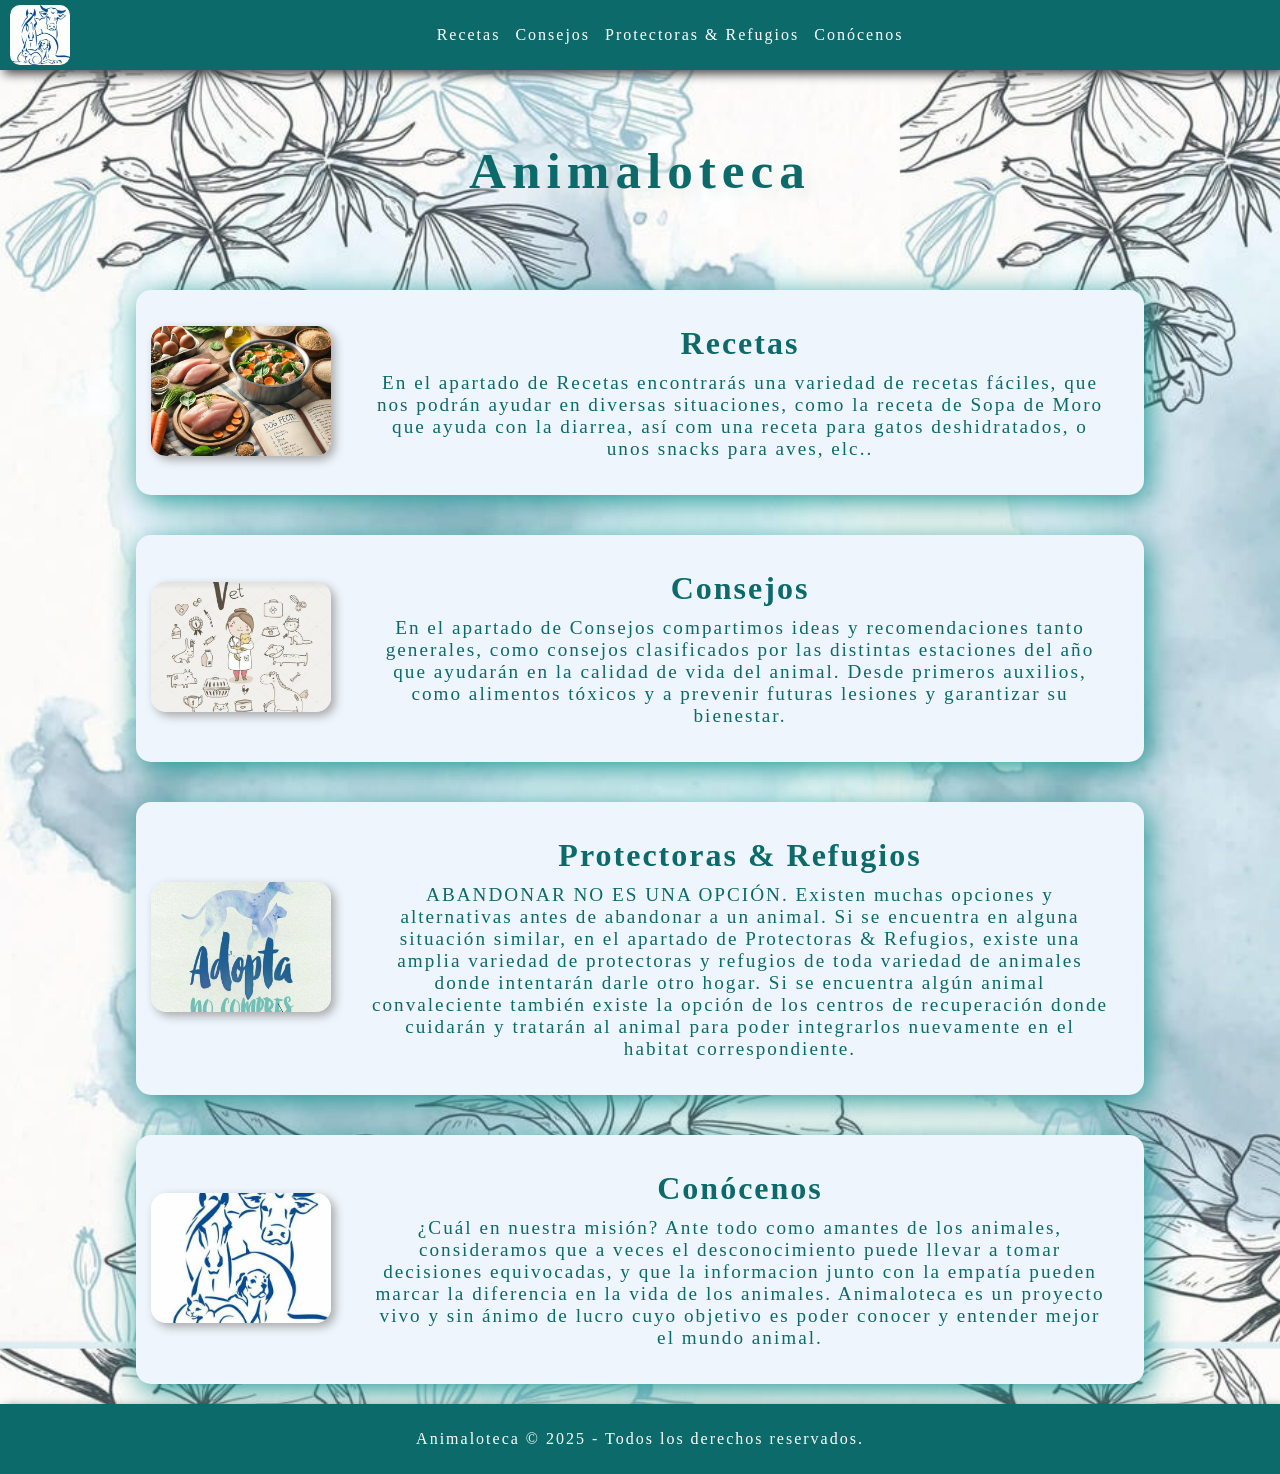
<file: index.html>
<!DOCTYPE html>
<html lang="es">

<head>
    <meta charset="UTF-8">
    <meta name="viewport" content="width=device-width, initial-scale=1.0">
    <title>Animaloteca | Inicio </title>

    <link rel="stylesheet" href="./css/style.css">
    <link rel='stylesheet' href='https://cdnjs.cloudflare.com/ajax/libs/font-awesome/4.7.0/css/font-awesome.min.css'>
    <script type="module" src="./js/script.js" defer></script>

</head>

<body>
    <header class="header">
        <div>
            <a class="nav__links" href="./index.html"><img class="header__logo" src="./img/logo.jpg" alt="logo"></a>
        </div>
        <!-- Navbar -->
        <nav class="nav">

            <button class="nav__toggle">
                <i class='fa fa-bars'></i>
            </button>

            <ul class="nav__ul">

                <li><a class="nav__links" href="./dietas-y-recetas.html">Recetas</a></li>
                <li><a class="nav__links" href="./consejos.html">Consejos</a></li>
                <li><a class="nav__links" href="./protectoras-refugios.html">Protectoras & Refugios</a></li>
                <li><a class="nav__links" href="./conocenos.html">Conócenos</a></li>
            </ul>
        </nav> 

    </header>


        <!-- Home  -->
    <main class="container">
        <section class="hero">
            <h1 class="hero__h1">Animaloteca</h1>

    
        </section>

       
        <article class="card">

            <picture><img class="card__img" src="./img/recetas.jpg" alt="imagen dietas" loading="lazy"></picture>
            <div class="card__contenido">
                <h3 class="card__h3">Recetas</h3>

                <p class="card__p">En el apartado de Recetas encontrarás una variedad de recetas fáciles, que nos podrán
                    ayudar en diversas situaciones, como la receta de Sopa de Moro que ayuda con la diarrea, así com una
                    receta para gatos deshidratados, o unos snacks para aves, elc.. </p>
            </div>

        </article>


        <article class="card">

            <picture><img class="card__img" src="./img/consejos.jpg" alt="imagen tips" loading="lazy"></picture>
            <div class="card__contenido">

                <h3 class="card__h3">Consejos</h3>

                <p class="card__p">En el apartado de Consejos compartimos ideas y recomendaciones tanto generales, como
                    consejos clasificados por las distintas estaciones del año que ayudarán en la calidad de vida del
                    animal. Desde primeros auxilios, como alimentos tóxicos y a prevenir futuras lesiones y garantizar
                    su bienestar.
                </p>
            </div>
        </article>

        <article class="card">
            <picture><img class="card__img" src="./img/protect.jpg" alt="imagen protectoras" loading="lazy"></picture>
            <div class="card__contenido">

                <h3 class="card__h3">Protectoras & Refugios</h3>

                <p class="card__p">ABANDONAR NO ES UNA OPCIÓN. Existen muchas opciones y alternativas antes de abandonar
                    a un animal. Si se encuentra en alguna situación similar, en el apartado de Protectoras &
                    Refugios, existe una amplia variedad de protectoras y refugios de toda variedad de animales donde
                    intentarán darle otro hogar.
                    Si se encuentra algún animal convaleciente también existe la opción de los centros de recuperación
                    donde cuidarán y tratarán al animal para poder integrarlos nuevamente en el habitat correspondiente.
                </p>
            </div>
        </article>

        <article class="card">

            <picture><img class="card__img" src="./img/logo.jpg" alt="imagen Conócenos" loading="lazy"></picture>

            <div class="card__contenido">
                <h3 class="card__h3">Conócenos</h3>
                <p class="card__p">¿Cuál en nuestra misión? Ante todo como amantes de los animales, consideramos que a
                    veces el desconocimiento puede llevar a tomar decisiones equivocadas, y que la informacion junto con
                    la empatía pueden marcar la diferencia en la vida de los animales. Animaloteca es un proyecto vivo y
                    sin ánimo de lucro cuyo objetivo es poder conocer y entender mejor el mundo animal. </p>
            </div>
        </article>

    </main>
    <footer class="footer">

        <p class="footer__p"> <a class="nav__links" href="./index.html">Animaloteca &copy;</a> 2025 - Todos los derechos
            reservados.

        </p>
    </footer>

</body>

</html>
</file>
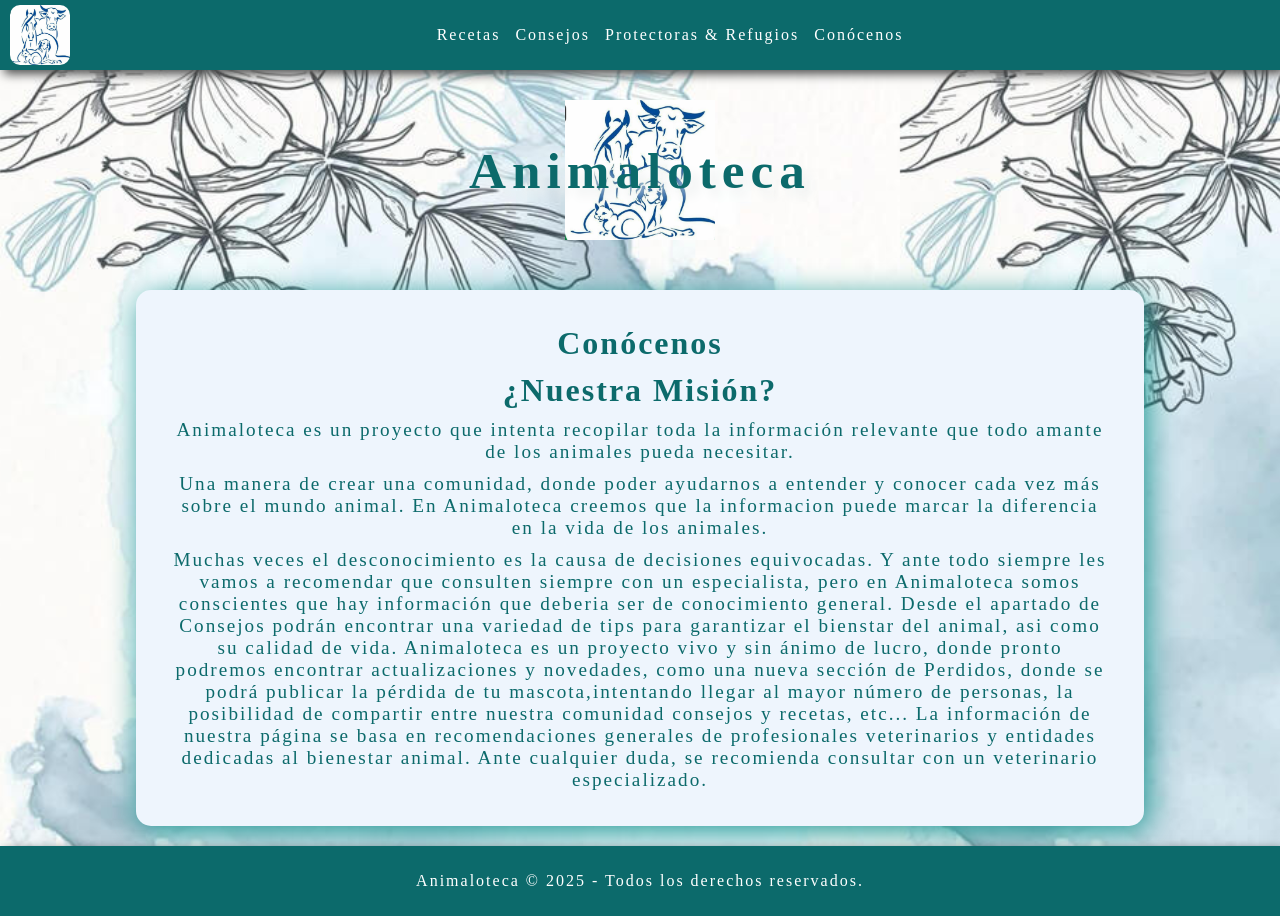
<file: conocenos.html>
<!DOCTYPE html>
<html lang="es">

<head>
    <meta charset="UTF-8">
    <meta name="viewport" content="width=device-width, initial-scale=1.0">
    <title>Conócenos | Animaloteca</title>
    <link rel="stylesheet" href="./css/style.css">
    <link rel='stylesheet' href='https://cdnjs.cloudflare.com/ajax/libs/font-awesome/4.7.0/css/font-awesome.min.css'>
    <script type="module" src="./js/script.js" defer></script>
</head>

<body>
    <header class="header">
        <div>
            <a class="nav__links" href="./index.html"><img class="header__logo" src="./img/logo.jpg" alt="logo"></a>
        </div>
        <!-- Navbar -->
        <nav class="nav">

            <button class="nav__toggle">
                <i class='fa fa-bars'></i>
            </button>

            <ul class="nav__ul">
                <li><a class="nav__links" href="./dietas-y-recetas.html">Recetas</a></li>
                <li><a class="nav__links" href="./consejos.html">Consejos</a></li>
                <li><a class="nav__links" href="./protectoras-refugios.html">Protectoras & Refugios</a>
                </li>
                <li><a class="nav__links" href="conocenos.html">Conócenos</a></li>
            </ul>
        </nav>

    </header>

      <!-- Page -->
    <main class="container">
        <section class="hero">


            <img class="hero__img" src="./img/logo.jpg" alt="imagen inicio" loading="lazy">
            <h1 class="hero__h1">Animaloteca</h1>

        </section>


        <section class="card">
            <div class="card__contenido">
                <h2 class="card__h3">Conócenos</h2>
                <h3 class="card__h3">¿Nuestra Misión?</h3>


                <p>Animaloteca es un proyecto que intenta recopilar toda la información relevante que todo amante de los
                    animales pueda necesitar.</p>

                <p>Una manera de crear una comunidad, donde poder ayudarnos a entender y conocer cada vez más sobre el
                    mundo
                    animal. En Animaloteca creemos que la informacion puede marcar la diferencia en la vida de los
                    animales.
                </p>

                <p>Muchas veces el desconocimiento es la causa de decisiones equivocadas. Y ante todo siempre les vamos
                    a
                    recomendar que consulten siempre con un especialista, pero en Animaloteca somos conscientes que hay
                    información que deberia ser de conocimiento general. Desde el apartado de Consejos podrán encontrar
                    una
                    variedad de tips para garantizar el bienstar del animal, asi como su calidad de vida.

                    Animaloteca es un proyecto vivo y sin ánimo de lucro, donde pronto podremos encontrar
                    actualizaciones y
                    novedades, como una nueva sección de Perdidos, donde se podrá publicar la pérdida de tu
                    mascota,intentando llegar al mayor número de personas, la posibilidad de compartir entre nuestra
                    comunidad consejos y recetas, etc...

                    La información de nuestra página se basa en recomendaciones generales de profesionales veterinarios
                    y
                    entidades dedicadas al bienestar animal.
                    Ante cualquier duda, se recomienda consultar con un veterinario
                    especializado.
                </p>


            </div>

        </section>



    </main>
    <footer class="footer">

        <p class="footer__p"> <a class="nav__links" href="./index.html">Animaloteca &copy;</a> 2025 - Todos los derechos
            reservados.

        </p>
    </footer>
</body>

</html>
</file>
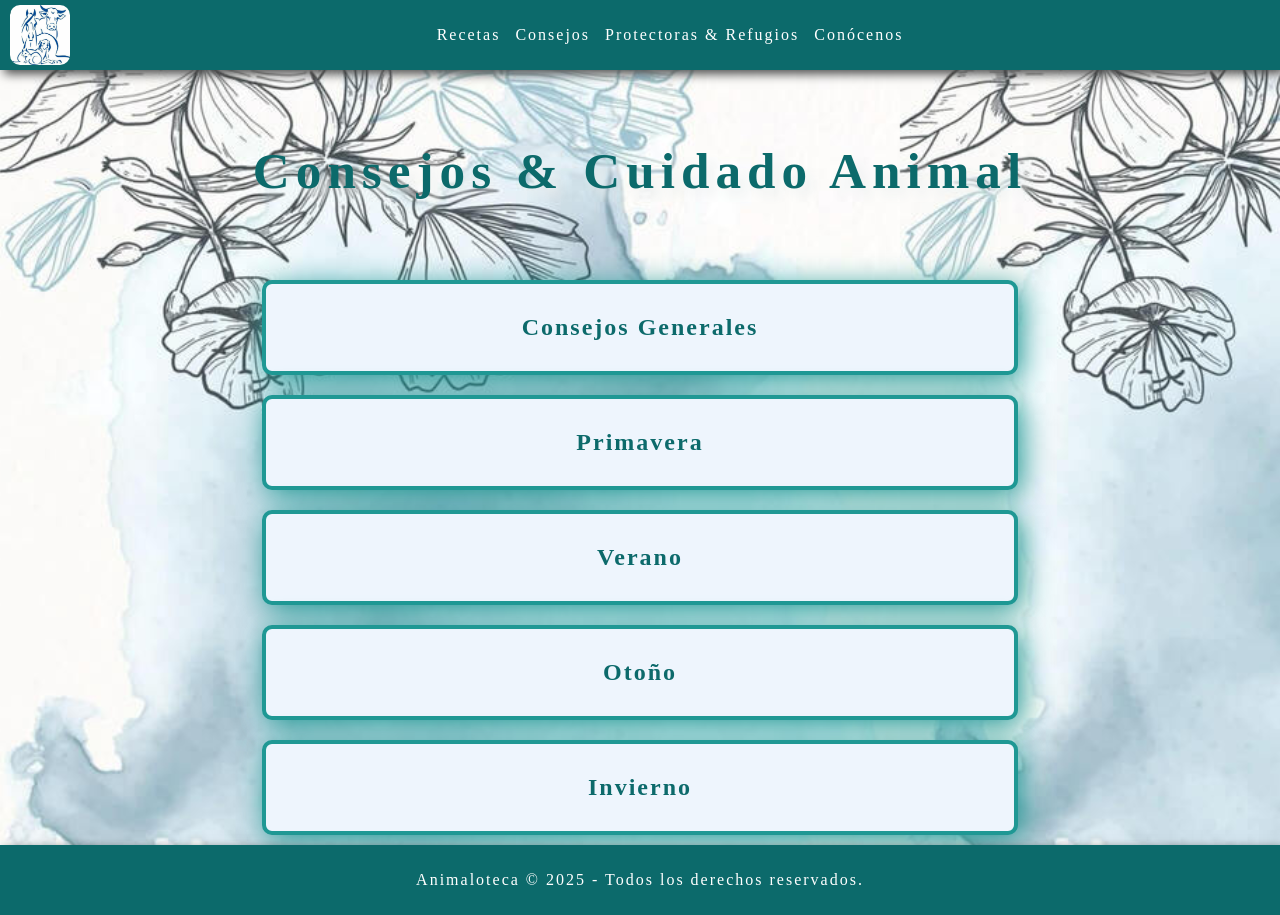
<file: consejos.html>
<!DOCTYPE html>
<html lang="es">

<head>
    <meta charset="UTF-8">
    <meta name="viewport" content="width=device-width, initial-scale=1.0">
    <title>Consejos | Animaloteca</title>
    <link rel="stylesheet" href="./css/style.css">
    <link rel='stylesheet' href='https://cdnjs.cloudflare.com/ajax/libs/font-awesome/4.7.0/css/font-awesome.min.css'>
    <script type="module" src="./js/script.js" defer></script>

</head>

<body>

    <header class="header">
        <div>
            <a class="nav__links" href="./index.html"><img class="header__logo" src="./img/logo.jpg" alt="logo"></a>
        </div>
        <!-- Navbar -->
        <nav class="nav">

            <button class="nav__toggle">
                <i class='fa fa-bars'></i>
            </button>

            <ul class="nav__ul">

                <li><a class="nav__links" href="./dietas-y-recetas.html">Recetas</a></li>
                <li><a class="nav__links" href="./consejos.html">Consejos</a></li>
                <li><a class="nav__links" href="./protectoras-refugios.html">Protectoras & Refugios</a></li>
                <li><a class="nav__links" href="./conocenos.html">Conócenos</a></li>
            </ul>
        </nav>



    </header>
    
      <!-- Page -->
    <main class="container">
        <section class="hero">
            <h1 class="hero__h1">Consejos & Cuidado Animal</h1>


        </section>
        <section class="acordeon">
            <article class="acordeon__bloque">
                <div class="acordeon__titulo">
                    <h2 class="acordeon__h2">Consejos Generales</h2>
                </div>


                <div class="acordeon__contenido">
                    <ul>
                        <li>Revisiones veternarias periódicas, es importante acudir para detectar posibles enfermedades
                            y
                            tener
                            todas las vacunas al día para protegerlo de toda adversidad posible. Identificaión y
                            microchip.
                        </li>
                        <li>Asegura su entorno de posibles amenazas.</li>
                        <li>Evita castigos físicos o gritos, la educación positiva fortalece más el vinculo y lo aleja
                            de
                            posibles problemas de conducta en el futuro.</li>

                        <li>Si en la rutina del peludo la alimentación siempre va después de los paseos, esto evita que
                            se
                            pueda
                            producir una torsión de estómago, es una aletración por acumulación de líquido, gas y
                            alimento
                            que
                            puede ser mortal. Los paseos deberán estar alejados 2 horas antes o después de las comidas.
                        </li>
                        <li>Tras el transcurso de un largo paseo o debido a una gran excitacion del animal, bien sea
                            porque
                            haya
                            hecho deporte o haya estado jugando, no se le debe de dar agua en ninguno de los casos hasta
                            que
                            por
                            lo menos hayan transcurrido al menos 30 min. se haya calmado y regulado, lo conveniente es
                            un
                            paseo
                            tranquilo y después se puede proceder a darle agua, esto evitará que se produzcan problemas
                            como
                            la
                            torsión de estómago. Algunos síntomas serián como no poder tumbarse,abdomen muy hinchado,
                            nauseas,
                            salivacion excesiva e inquietud. </li>
                        <li>La ubicación del bebedero en los felinos, se recomienda que esté alejado tanto del arenero,
                            como
                            del
                            comedero. Los felinos necesitan tener sus espacios y por instinto evitan contaminar su
                            fuente de
                            hidratación con las bacterias de los alimentos.</li>
                        <li>Alimentar a nuestros perros y gatos( sobre todo los gatos) con comida húmeda(latas) ayuda a
                            prevenir
                            problemas renales y urinarios por su alto contenido en agua. La comida húmeda aporta
                            hidratación
                            adicional, mientras que el pienso seco ayuda a una buena salud dental. </li>
                    </ul>
                </div>

            </article>
        </section>

        <section class="acordeon">
            <article class="acordeon__bloque">
                <div class="acordeon__titulo">
                    <h2 class="acordeon__h2">Primavera</h2>
                </div>




                <div class="acordeon__contenido">

                    <p> Consejos a tener en cuenta para la llegada de la Primavera.</p>
                    <div class="acordeon__titulo">
                        <h3>Orugas procesionarias </h3>
                        <img class="acordeon__img" src="./img/oru.jpeg" alt="oruga" loading="lazy">

                        <p>La procesionaria es un insecto que abunda en los pinos de Europa, Asia, el norte de África y
                            algunas
                            zonas de América del Sur.

                            Las orugas (larvas) están cubiertas de pelos urticantes que se desprenden y flotan en el
                            aire,
                            por
                            lo que pueden provocar irritación en oídos, nariz y garganta puesto que son altamente
                            venenosos
                            para
                            los animales, así como intensas reacciones alérgicas. La sustancia que le atribuye esta
                            capacidad
                            urticante es una toxina termolábil denominada Thaumatopina.</p>
                        <p>Los síntomas más característicos son:</p>
                        <ul>

                            <li>Vómitos y diarreas, en la mayoria de los casos con sangre.</li>
                            <li>Pupilas dilatadas.</li>
                            <li>Agitacion y nerviosismo repentino.</li>
                            <li>Segregación exagerada de saliva.</li>
                            <li>Fiebre.</li>
                            <li>Desorientación e inestabilidad.</li>
                            <li>Expresa dolor y lamido excesivo en alguna parte del cuerpo.</li>
                        </ul>
                        <p>Consejos en caso de contacto con la procesionaria:</p>


                        <ul>

                            <li>Manteniendo la calma, procede a quitar todos los pelos urticantes o lava sin frotar con
                                abundante agua fria la zona afectada. </li>
                            <li>Evita que se lama la zona a tratar para evitar que pueda ingerir algún pelo urticante
                                que no
                                se
                                haya podido eliminar</li>
                            <li>Acude lo antes posible al veterinario para prevenir reacciones letales</li>
                        </ul>
                    </div>
                </div>
            </article>
        </section>

        <section class="acordeon">
            <article class="acordeon__bloque">
                <div class="acordeon__titulo">
                    <h2 class="acordeon__h2">Verano</h2>
                </div>



                <div class="acordeon__contenido">

                    <div class="acordeon__img"><img src="./img/golpes-calor.jpg" alt="golpe de calor" loading="lazy">
                    </div>
                    <p>En la época de Verano, es importante la hora de los paseos debido a varios factores, uno de ellos
                        que
                        hay que tener muy encuenta son las altas temperaturas que pueden alcanzar ls diferentes
                        pavimentos a
                        los que se exponen los peludos.
                    </p>
                    <h3>Recomendaciones:</h3>
                    <p> Una manera rápida de comprobar la temperatura del pavimiento sería poniendo la parte superior de
                        la
                        mano en el pavimento y comprobar si somos capaces de soportarlo o nos produce alguna molestia,
                        de
                        esa manera podremos saber si la almohadilla estará segura de quemaduras en el paseo.

                    </p>
                    <ul>
                        <li>Se recomienda que los paseos se realicen en las primeras horas de la mañana y en las últimas
                            de
                            la
                            tarde.</li>
                        <li>Importante también el uso de protector solar, específica para animales, sobre todo en las
                            zonas
                            expuesta al sol que no esten suficientemente pobladas </li>
                        <li>Proporciona todos los días agua limpia y fresca, situado en un lugar con sombra en el que
                            también puedan descansar y no estén expuestos a altas temperaturas. Se recomienda cambiar
                            varias
                            veces a lo largo del día para evitar calentamiento.</li>
                        <li>-</li>
                    </ul>
                </div>
            </article>
        </section>

        <section class="acordeon">
            <article class="acordeon__bloque">
                <div class="acordeon__titulo">
                    <h2 class="acordeon__h2">Otoño</h2>
                </div>



                <div class="acordeon__contenido">
                    <div class="acordeon__img"><img src="./img/oto.jpg" alt="otoño" loading="lazy"></div>

                    <h3>Recomendaciones:</h3>


                    <ul>
                        <li>Seca bien al animal si llueve o pisa zonas húmedas o con barro.</li>
                        <li>Es época de setas y hongos, evita que coma cualquie cosa del suelo.</li>
                        <li>Proporciona abrigo a las razas pequeñas o de pelo corto.</li>
                        <li>Cuidado con las aguas estancadas que se puedan producir por las lluvias.</li>
                    </ul>
                </div>
            </article>
        </section>

        <section class="acordeon">
            <article class="acordeon__bloque">
                <div class="acordeon__titulo">
                    <h2 class="acordeon__h2">Invierno</h2>
                </div>



                <div class="acordeon__contenido">

                    <picture><img class="acordeon__img" src="./img/invierno.jpeg" alt="invierno" loading="lazy">
                    </picture>
                    <h3>Recomendaciones: </h3>

                    <ul>
                        <li>Revisa el vehículo antes de arrancar, muchos animales utilizan los motores para refugiarse
                            de
                            las bajas temperaturas.</li>
                        <li>Proporciona ropa adecuada para razas de pelo corto y limita la exposicion al aire libre con
                            bajas temperaturas, puede provocar congelación e hipotermia.</li>
                        <li>Proporciona un lugar seco y cálido para los animales, libre de corrientes. Para animales
                            adultos, puedes optar por mantas eléctricas evitando que se acuesten en suelos fríos
                            evitarás
                            problemas articulares.</li>

                    </ul>
                </div>
            </article>
        </section>
    </main>
    <footer class="footer">

        <p class="footer__p"> <a class="nav__links" href="./index.html">Animaloteca &copy;</a> 2025 - Todos los derechos
            reservados.

        </p>
    </footer>
</body>



</html>
</file>
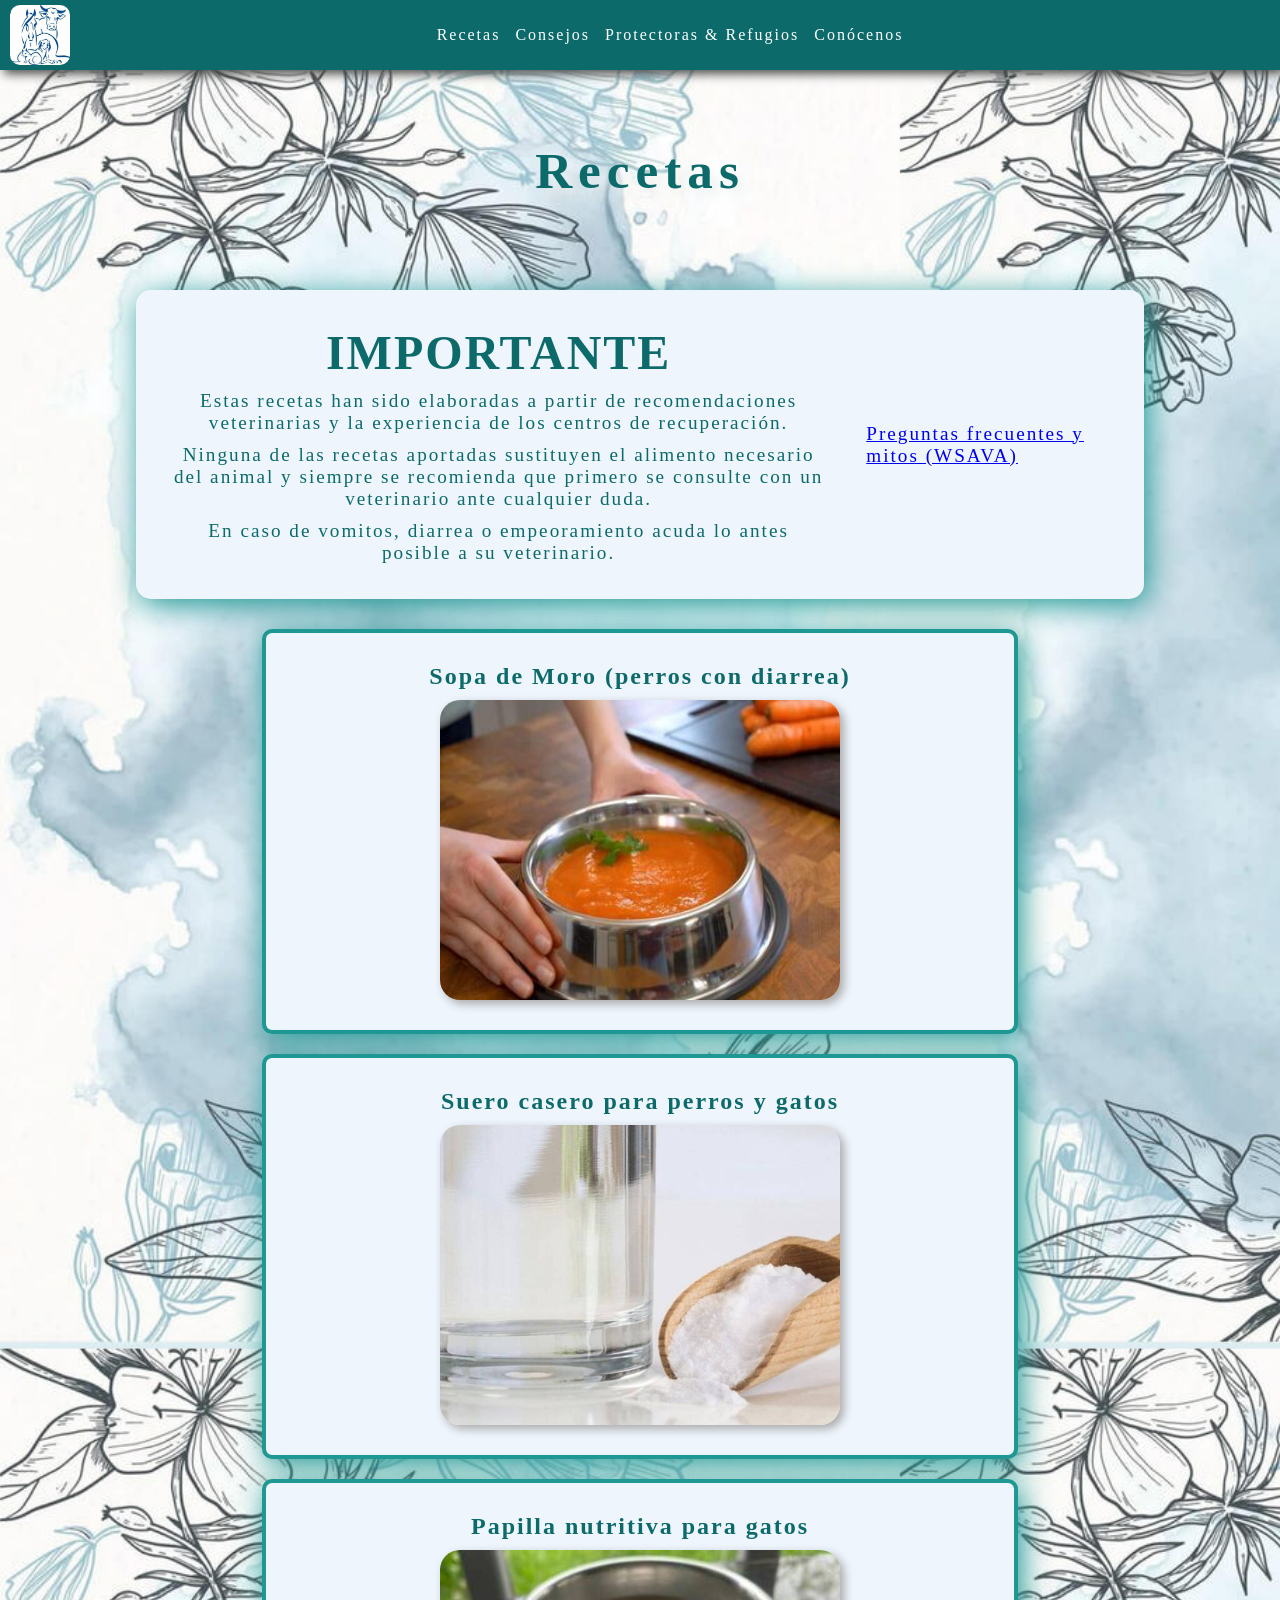
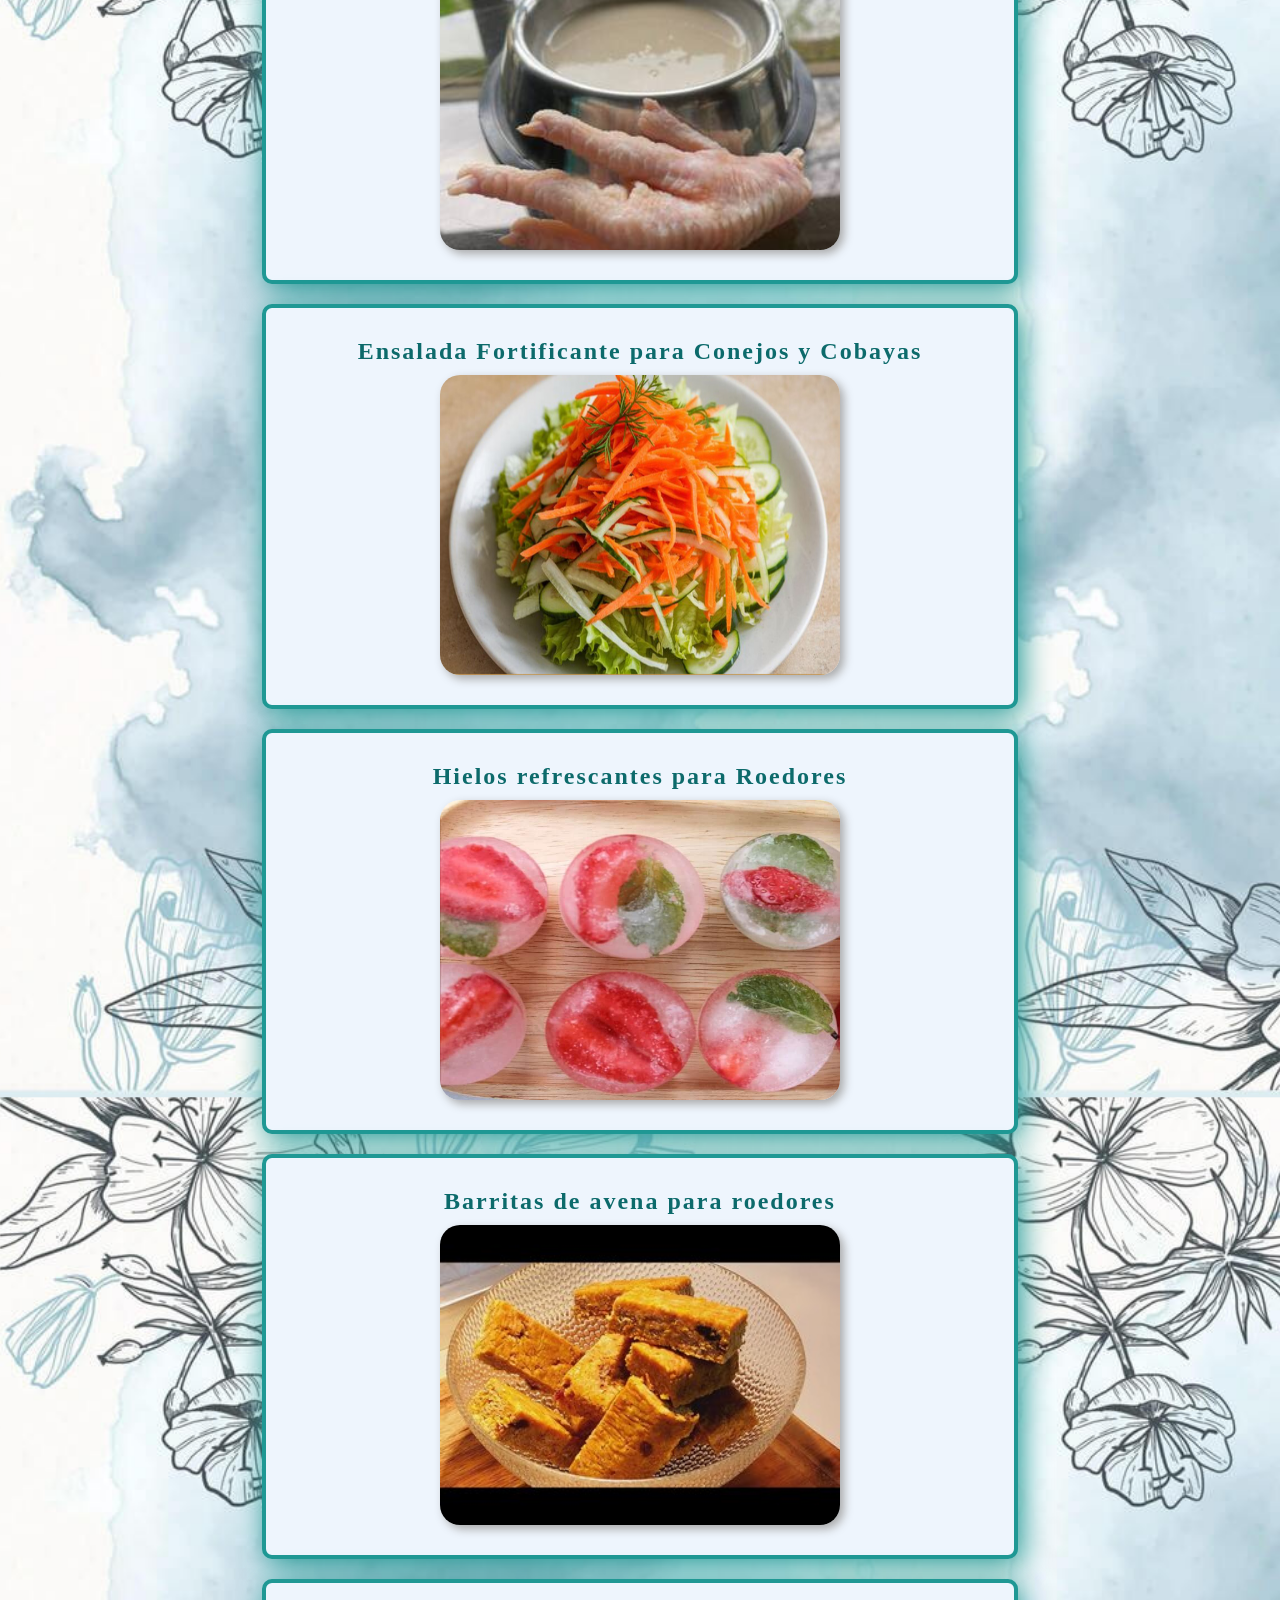
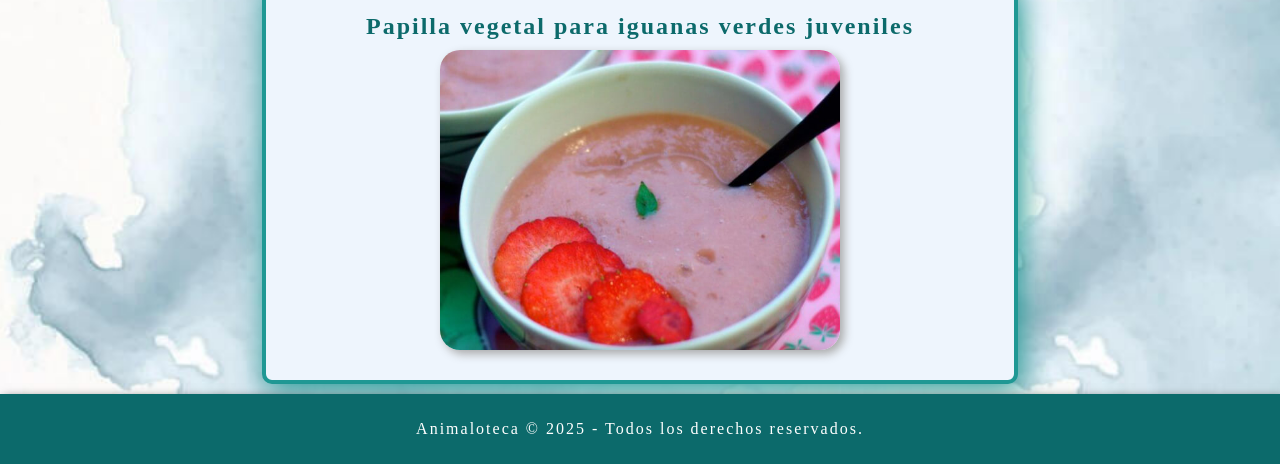
<file: dietas-y-recetas.html>
<!DOCTYPE html>
<html lang="es">

<head>
    <meta charset="UTF-8">
    <meta name="viewport" content="width=device-width, initial-scale=1.0">
    <title>Recetas | Animaloteca</title>

    <link rel="stylesheet" href="./css/style.css">
    <link rel='stylesheet' href='https://cdnjs.cloudflare.com/ajax/libs/font-awesome/4.7.0/css/font-awesome.min.css'>
    <script type="module" src="./js/script.js" defer></script>

</head>

<body>
    <header class="header">
        <div>
            <a class="nav__links" href="./index.html"><img class="header__logo" src="./img/logo.jpg" alt="logo"></a>
        </div>
        <!-- Navbar -->
        <nav class="nav">

            <button class="nav__toggle">
                <i class='fa fa-bars'></i>
            </button>


            <ul class="nav__ul">

                <li><a class="nav__links" href="./dietas-y-recetas.html">Recetas</a></li>
                <li><a class="nav__links" href="./consejos.html">Consejos</a></li>
                <li><a class="nav__links" href="./protectoras-refugios.html">Protectoras & Refugios</a></li>
                <li><a class="nav__links" href="./conocenos.html">Conócenos</a></li>
            </ul>
        </nav>

    </header>

        <!-- Page -->
    <main class="container">

        <article class="hero">
            <h1 class="hero__h1">Recetas</h1>

        </article>
        <!-- <picture class="card">
            <img  class="card__img" src="../img/proh-perros.jpg" alt="prohibido perros">
        </picture>
        <img class="card__img" src="../img/proh-gatos.jpg" alt="prohibido gatos"> -->
        <article class="card card__p">
            <div class="card__contenido">
                <h2 class="card__h2">IMPORTANTE</h2>

                <p>Estas recetas han sido elaboradas a partir de recomendaciones veterinarias y la experiencia de los
                    centros de recuperación. </p>
                <p>Ninguna de las recetas aportadas sustituyen el alimento necesario del animal y siempre se recomienda
                    que primero se consulte con un veterinario ante cualquier duda.
                </p>
                <p>En caso de vomitos, diarrea o empeoramiento acuda lo antes posible a su veterinario.</p>
            </div>
            <a target="_blank"
                href="https://wsava.org/wp-content/uploads/2020/06/Frequently-Asked-Questions-and-Myths-Spanish.pdf">Preguntas
                frecuentes y mitos (WSAVA)</a>
        </article>
        <section class="acordeon">
            <article class="acordeon__bloque">

                <div class="acordeon__titulo">
                    <h2 class="acordeon__h2">Sopa de Moro (perros con diarrea)</h2>
                    <img class="acordeon__img" src="./img/sopa.jpeg" alt="sopa de moro" loading="lazy">
                </div>

                <div class="acordeon__contenido">
                    <h3>Ingredientes:</h3>
                    <ul>

                        <li>1 litro de agua</li>
                        <li>3 o 4 zanahorias peladas y cortadas</li>
                        <li>1 pizca de sal (opcional)</li>
                    </ul>
                    <h3>Preparación</h3>
                    <ol>
                        <li>Cocina la zanahoria 45 min. hasta que esté completamente blanda.</li>
                        <li>Trituralá junto con el agua de cocción.</li>
                        <li>Si el animal lo tolera, podrías añadirle un poco de arroz previamente cocido y cocinarlo
                            todo
                            junto
                            30 min más.</li>
                        <li>Dejar enfriar y ofrecer en pequeñas cantidades.</li>
                    </ol>
                </div>
            </article>
        </section>

        <section class="acordeon">


            <article class="acordeon__bloque">
                <div class="acordeon__titulo">
                    <h2 class="acordeon__h2">Suero casero para perros y gatos</h2>
                    <img class="acordeon__img" src="./img/suero.jpeg" alt="suero" loading="lazy">
                </div>

                <div class="acordeon__contenido">

                    <h3>Ingredientes:</h3>
                    <ul>

                        <li>1 litro de agua hervida o embotellada</li>
                        <li>1 cuchara de azucar o 1/2 si el animal es pequeño</li>
                        <li>1 cucharadita de sal o 1/2 si el animal es pequeño </li>
                        <li>Opcional: gotitas de limón y pizca de bicarbonato</li>
                    </ul>
                    <h3>Preparación</h3>
                    <ol>
                        <li>Mezclar bien todos los ingredientes hasta que se dicuelvan.</li>
                        <li>Ofrecer lentamente con jeringuilla sin aguja o a cucharadas.</li>
                        <li>Hornea a 160ºC durante 15 min.</li>
                        <li>Dejar enfriar y ofrecer en pequeñas cantidades.</li>
                    </ol>
                </div>
            </article>
        </section>
        <section class="acordeon">

            <article class="acordeon__bloque">
                <div class="acordeon__titulo">
                    <h2 class="acordeon__h2">Papilla nutritiva para gatos</h2>
                    <img class="acordeon__img" src="./img/papilla.jpg" alt="papilla-gatos" loading="lazy">
                </div>

                <div class="acordeon__contenido">

                    <h3>Ingredientes:</h3>
                    <ul>

                        <li>1/2 pechuga de pollo sin sal ni especies.</li>
                        <li>1/4 de taza de agua o caldo de pollo sin sal.</li>
                        <li>1 cucharadita de aceite de salmon o de oliva virgen extra </li>
                        <li>Opcional: 1 cucharadita de puré de calabaza sin triturar.</li>
                    </ul>
                    <h3">Preparación</h3>
                        <ol>
                            <li>Mezcla bien todos los ingredientes hasta que se disuelvan.</li>
                            <li>Hornea a 160ºC durante 15 min.</li>
                            <li>Ofrecer lentamente con jeringuilla sin aguja o a cucharadas.</li>
                            <li>Dejar enfriar y ofrecer en pequeñas cantidades.</li>
                        </ol>
                </div>
            </article>

        </section>
        <section class="acordeon">
            <article class="acordeon__bloque">
                <div class="acordeon__titulo">
                    <h2 class="acordeon__h2">Ensalada Fortificante para Conejos y Cobayas</h2>
                    <img class="acordeon__img" src="./img/ensalada-roed.jpg" alt="ensalada" loading="lazy">
                </div>

                <div class="acordeon__contenido">

                    <h3>Ingredientes:</h3>
                    <ul>

                        <li>2 hojas de escarola o endibia</li>
                        <li>1/2 zanahoria rallada</li>
                        <li>1 hoja pequeña de albahaca fresca</li>
                        <li>1/4 de calabacín rallado</li>
                        <li>1 cucharadita de semillas de lino molidas (opcional)</li>
                    </ul>
                    <h3>Preparación</h3>
                    <ol>
                        <li>Lava muy bien todas las verduras.</li>
                        <li>Corta en trocitos pequeños.</li>
                        <li>Mezcla todo. </li>
                        <li>No almacenar ni reutilizar sobras.</li>
                    </ol>
                </div>
            </article>

        </section>
        <section class="acordeon">
            <article class="acordeon__bloque">
                <div class="acordeon__titulo">
                    <h2 class="acordeon__h2">Hielos refrescantes para Roedores</h2>
                    <img class="acordeon__img" src="./img/hielos-roed.jpg" alt="hielos" loading="lazy">
                </div>


                <div class="acordeon__contenido">

                    <h3>Ingredientes:</h3>
                    <ul>

                        <li>1/2 manzana (sin semillas)</li>
                        <li>1 fresa madura</li>
                        <li>50 ml de agua</li>
                        <li>1 hoja de menta fresca</li>
                    </ul>
                    <h3>Preparación</h3>
                    <ol>
                        <li>Triturar la fruta con el agua y la menta.</li>
                        <li>Verter en una cubitera pequeña para que los hielos no sean muy grandes.</li>
                        <li>Congelar y ofrecer ocasionalmente para lamer (no como alimento diario y máximo 1).</li>
                    </ol>
                </div>
            </article>

        </section>

        <section class="acordeon">

            <article class=" acordeon__bloque">
                <div class="acordeon__titulo">
                    <h2 class="acordeon__h2">Barritas de avena para roedores</h2>
                    <img class="acordeon__img" src="./img/barritas.jpg" alt="barritas de avena" loading="lazy">

                </div>




                <div class="acordeon__contenido">

                    <h3>Ingredientes:</h3>
                    <ul>

                        <li>1 taza de copos de avena</li>
                        <li>1/2 plátano maduro</li>
                        <li>1 cucharada de zanahoria rallada</li>
                    </ul>
                    <h3>Preparación</h3>
                    <ol>
                        <li>Mezclar bien todos los ingredientes.</li>
                        <li>Forma barritas pequeñas.</li>
                        <li>Hornea a 160ºC durante 15 min.</li>
                        <li>Dejar enfriar y ofrecer en pequeñas cantidades.</li>
                    </ol>
                </div>
            </article>
        </section>

        <section class="acordeon">
            <article class=" acordeon__bloque">
                <div class="acordeon__titulo">
                    <h2 class="acordeon__h2">Papilla vegetal para iguanas verdes juveniles</h2>
                    <img class="acordeon__img" src="./img/papilla-reptil.jpg" alt="papilla-reptiles" loading="lazy">
                </div>


                <div class="acordeon__contenido">

                    <h3>Ingredientes:</h3>
                    <ul>

                        <li>1 hoja de diente de león</li>
                        <li>1 hoja de escarola o endibia</li>
                        <li>1 trocito de calabacín (crudo, sin piel)</li>
                        <li>1/4 de fresas maduras o 1/2 cucharadita de papaya (opcional, máximo 1 vez/semana)</li>
                        <li>1 pizca de calcio sin fósforo (sin D3 si tiene UVB)</li>
                        <li>Agua mineral (unas gotas para mezclar)</li>
                    </ul>
                    <h3>Preparación</h3>
                    <ol>
                        <li>Lava bien todos los ingredientes con agua corriente.</li>
                        <li>Pica finamente las verduras y la fruta.</li>
                        <li>Añade una pizca muy pequeña de calcio en polvo.</li>
                        <li>Mezcla todos los ingredientes hasta formar una papilla húmeda pero sin exceso de agua.</li>
                        <li>Retira lo que no se consuma en 1 hora.</li>
                    </ol>
                </div>
            </article>
        </section>



    </main>

    <footer class="footer">

        <p class="footer__p"> <a class="nav__links" href="./index.html">Animaloteca &copy;</a> 2025 - Todos los derechos
            reservados.

        </p>
    </footer>

</body>


</html>
</file>
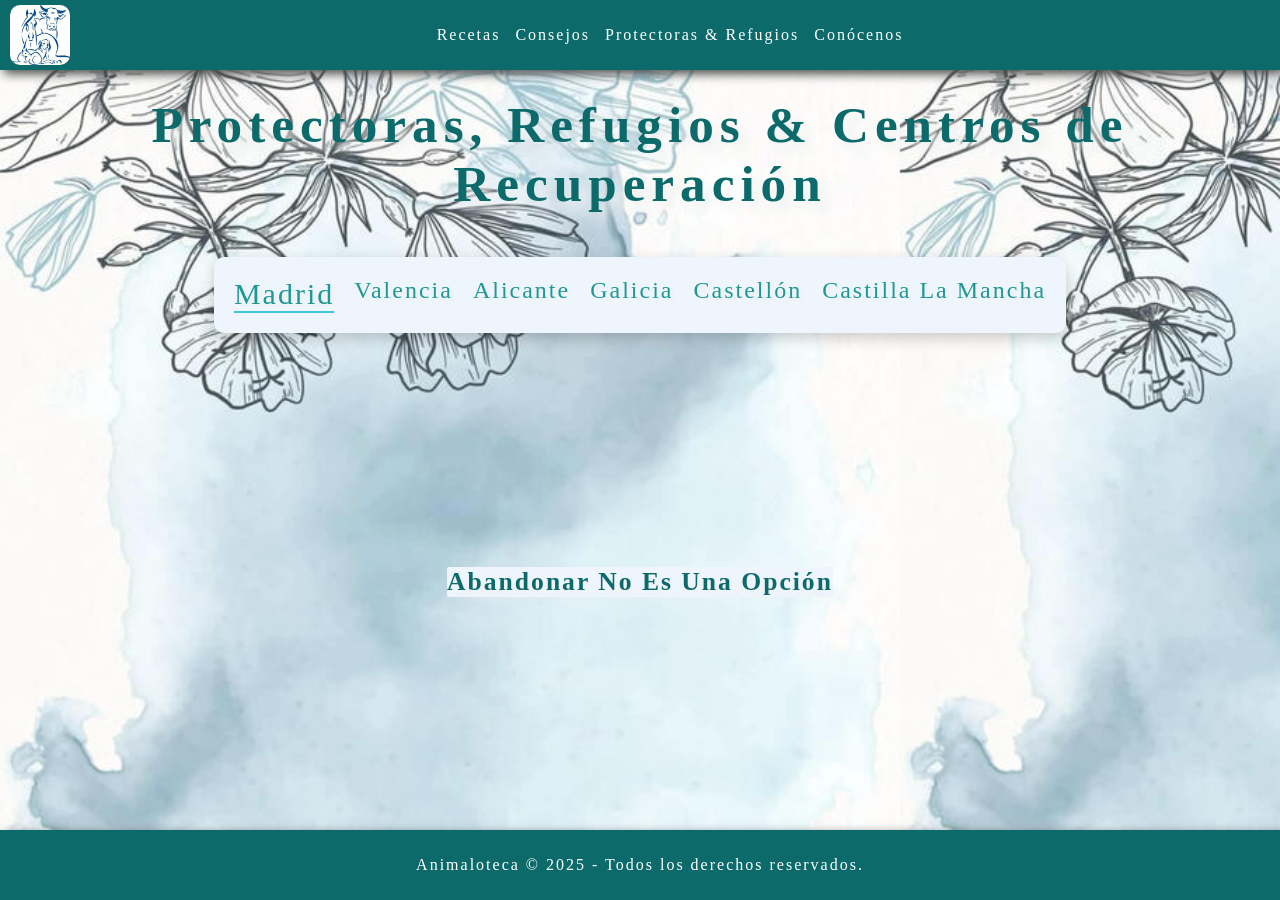
<file: protectoras-refugios.html>
<!DOCTYPE html>
<html lang="en">

<head>
    <meta charset="UTF-8">
    <meta name="viewport" content="width=device-width, initial-scale=1.0">
    <title>Protectoras | Animaloteca </title>
    <link rel='stylesheet' href='https://cdnjs.cloudflare.com/ajax/libs/font-awesome/4.7.0/css/font-awesome.min.css'>
    <link rel="stylesheet"
        href="https://fonts.googleapis.com/css2?family=Material+Symbols+Outlined:opsz,wght,FILL,GRAD@20..48,100..700,0..1,-50..200">

    <link rel="stylesheet" href="https://cdnjs.cloudflare.com/ajax/libs/font-awesome/6.5.2/css/all.min.css">

    <link rel="stylesheet" href="./css/style.css">

    <script type="module" src="./js/script.js" defer></script>

</head>

<body>
    <header class="header">
        <div>
            <a class="nav__links" href="./index.html"><img class="header__logo" src="./img/logo.jpg" alt="logo"></a>
        </div>
        <!-- Navbar -->
        <nav class="nav">

            <button class="nav__toggle">
                <i class='fa fa-bars'></i>
            </button>

            <ul class="nav__ul">

                <li><a class="nav__links" href="./dietas-y-recetas.html">Recetas</a></li>
                <li><a class="nav__links" href="./consejos.html">Consejos</a></li>
                <li><a class="nav__links" href="./protectoras-refugios.html">Protectoras & Refugios</a></li>
                <li><a class="nav__links" href="./conocenos.html">Conócenos</a></li>
            </ul>
        </nav>

    </header>

  <!-- Page -->
    <main class="container">

        <header class="hero">
            <!-- <img class="hero__img"  src="#" alt="no-abandones"> -->
            <h1 class="hero__h1">Protectoras, Refugios & Centros de Recuperación</h1>



        </header>

      
        <section class="container">

            <ul class="tablist">
                <li class="tab active">Madrid</li>
                <li class="tab">Valencia</li>
                <li class="tab">Alicante</li>
                <li class="tab">Galicia</li>
                <li class="tab">Castellón</li>
                <li class="tab">Castilla La Mancha</li>
            </ul>

            <div class="contentlist">
                <h2 class="hero__h2">Abandonar No Es Una Opción</h2>
                <section class="bloque" id="madrid"></section>
                <section class="bloque" id="valencia"></section>
                <section class="bloque" id="alicante"></section>
                <section class="bloque" id="galicia"></section>
                <section class="bloque" id="castellon"></section>
                <section class="bloque" id="castilla"></section>
            </div>



        </section>
    </main>
    <footer class="footer">

        <p class="footer__p"> <a class="nav__links" href="./index.html">Animaloteca &copy;</a> 2025 - Todos los derechos
            reservados.

        </p>
    </footer>


</body>


</html>
</file>
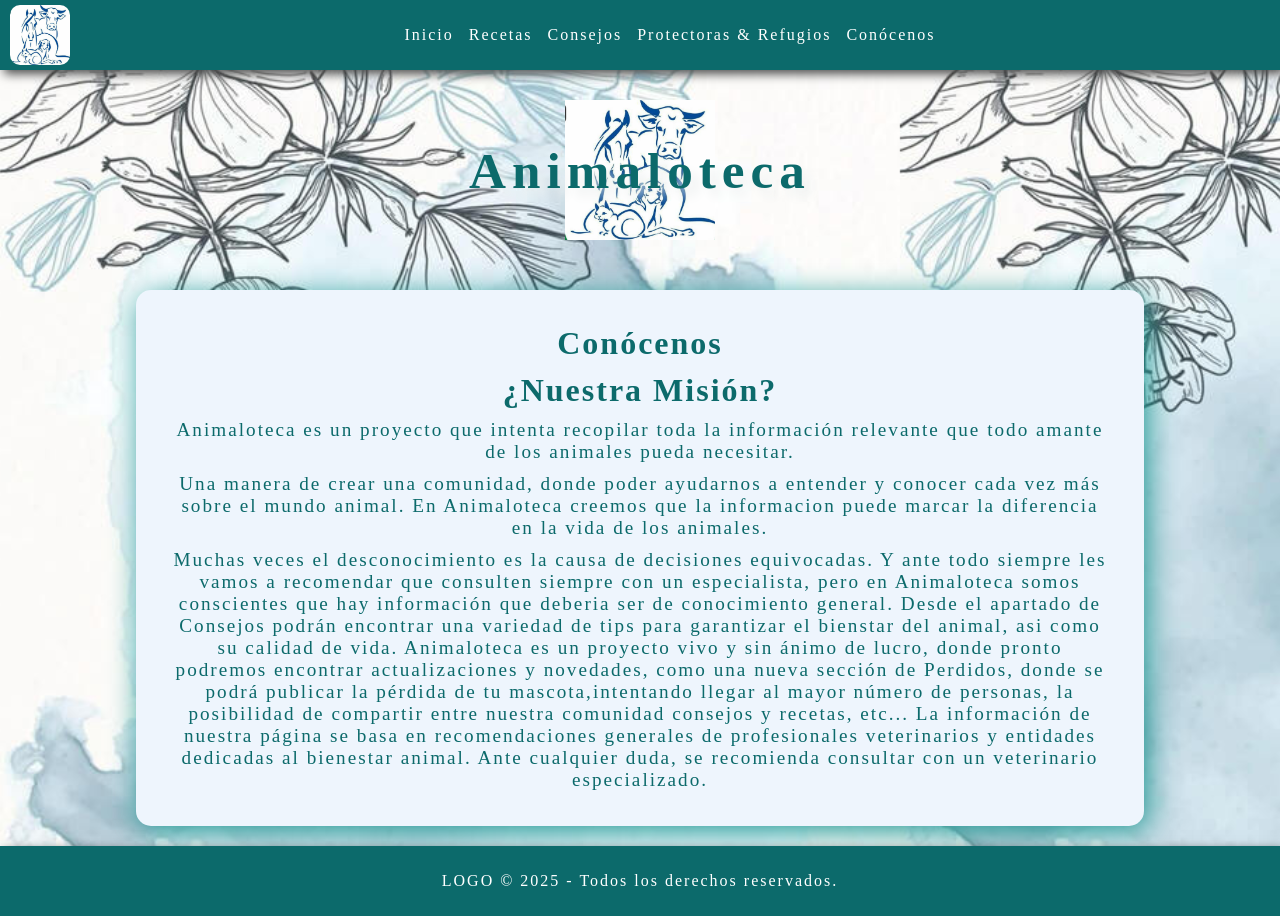
<file: pages/conocenos.html>
<!DOCTYPE html>
<html lang="es">

<head>
    <meta charset="UTF-8">
    <meta name="viewport" content="width=device-width, initial-scale=1.0">
    <title>Conócenos | Animaloteca</title>
    <link rel="stylesheet" href="../css/style.css">
</head>

<body>
    <header class="header">
        <picture><img class="header__logo" src="../img/logo.jpg" alt="logo"></picture>
        <!-- Navbar -->
        <nav class="nav">

            <!-- <span class="search-container">
                <input type="text" placeholder="Buscar receta...">
                <button>🔍</button>
            </span> -->

            <ul class="nav__ul">
                <li><a class="nav__links" href="../index.html">Inicio</a></li>
                <li><a class="nav__links" href="dietas-y-recetas.html">Recetas</a></li>
                <li><a class="nav__links" href="consejos.html">Consejos</a></li>
                <li><a class="nav__links" href="protectoras-refugios.html">Protectoras & Refugios</a>
                </li>
                <li><a class="nav__links" href="conocenos.html">Conócenos</a></li>
            </ul>
        </nav>

    </header>


    <main class="container">
        <section class="hero">


            <img class="hero__img" src="../img/logo.jpg" alt="imagen inicio" loading="lazy">
            <h1 class="hero__h1">Animaloteca</h1>

        </section>


        <section class="card">
            <div class="card__contenido">
                <h2 class="card__h3">Conócenos</h2>
                <h3 class="card__h3">¿Nuestra Misión?</h3>


                <p>Animaloteca es un proyecto que intenta recopilar toda la información relevante que todo amante de los
                    animales pueda necesitar.</p>

                <p>Una manera de crear una comunidad, donde poder ayudarnos a entender y conocer cada vez más sobre el
                    mundo
                    animal. En Animaloteca creemos que la informacion puede marcar la diferencia en la vida de los
                    animales.
                </p>

                <p>Muchas veces el desconocimiento es la causa de decisiones equivocadas. Y ante todo siempre les vamos
                    a
                    recomendar que consulten siempre con un especialista, pero en Animaloteca somos conscientes que hay
                    información que deberia ser de conocimiento general. Desde el apartado de Consejos podrán encontrar
                    una
                    variedad de tips para garantizar el bienstar del animal, asi como su calidad de vida.

                    Animaloteca es un proyecto vivo y sin ánimo de lucro, donde pronto podremos encontrar
                    actualizaciones y
                    novedades, como una nueva sección de Perdidos, donde se podrá publicar la pérdida de tu
                    mascota,intentando llegar al mayor número de personas, la posibilidad de compartir entre nuestra
                    comunidad consejos y recetas, etc...

                    La información de nuestra página se basa en recomendaciones generales de profesionales veterinarios
                    y
                    entidades dedicadas al bienestar animal.
                    Ante cualquier duda, se recomienda consultar con un veterinario
                    especializado.
                </p>

               
            </div>

        </section>



    </main>
    <footer class="footer">
        <p class="footer__p">LOGO &copy; 2025 - Todos los derechos reservados.

        </p>
    </footer>
</body>

</html>
</file>
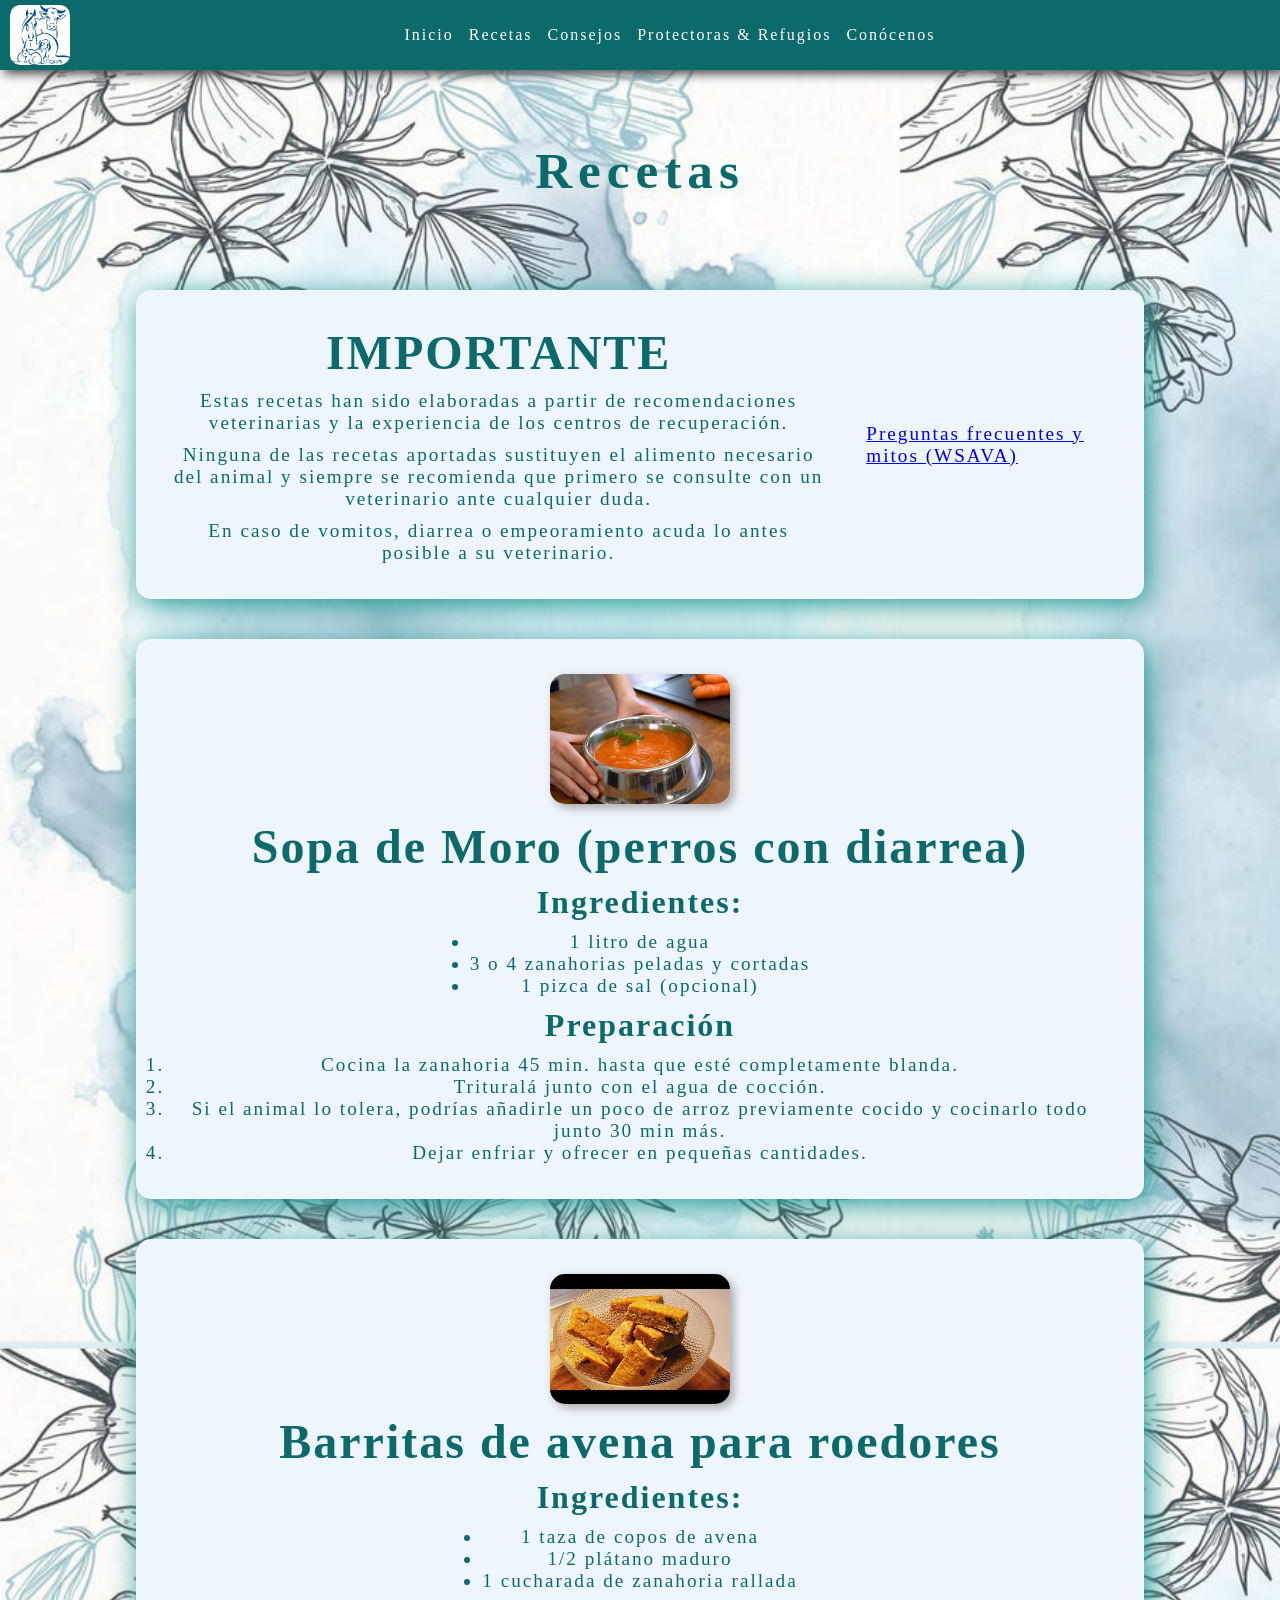
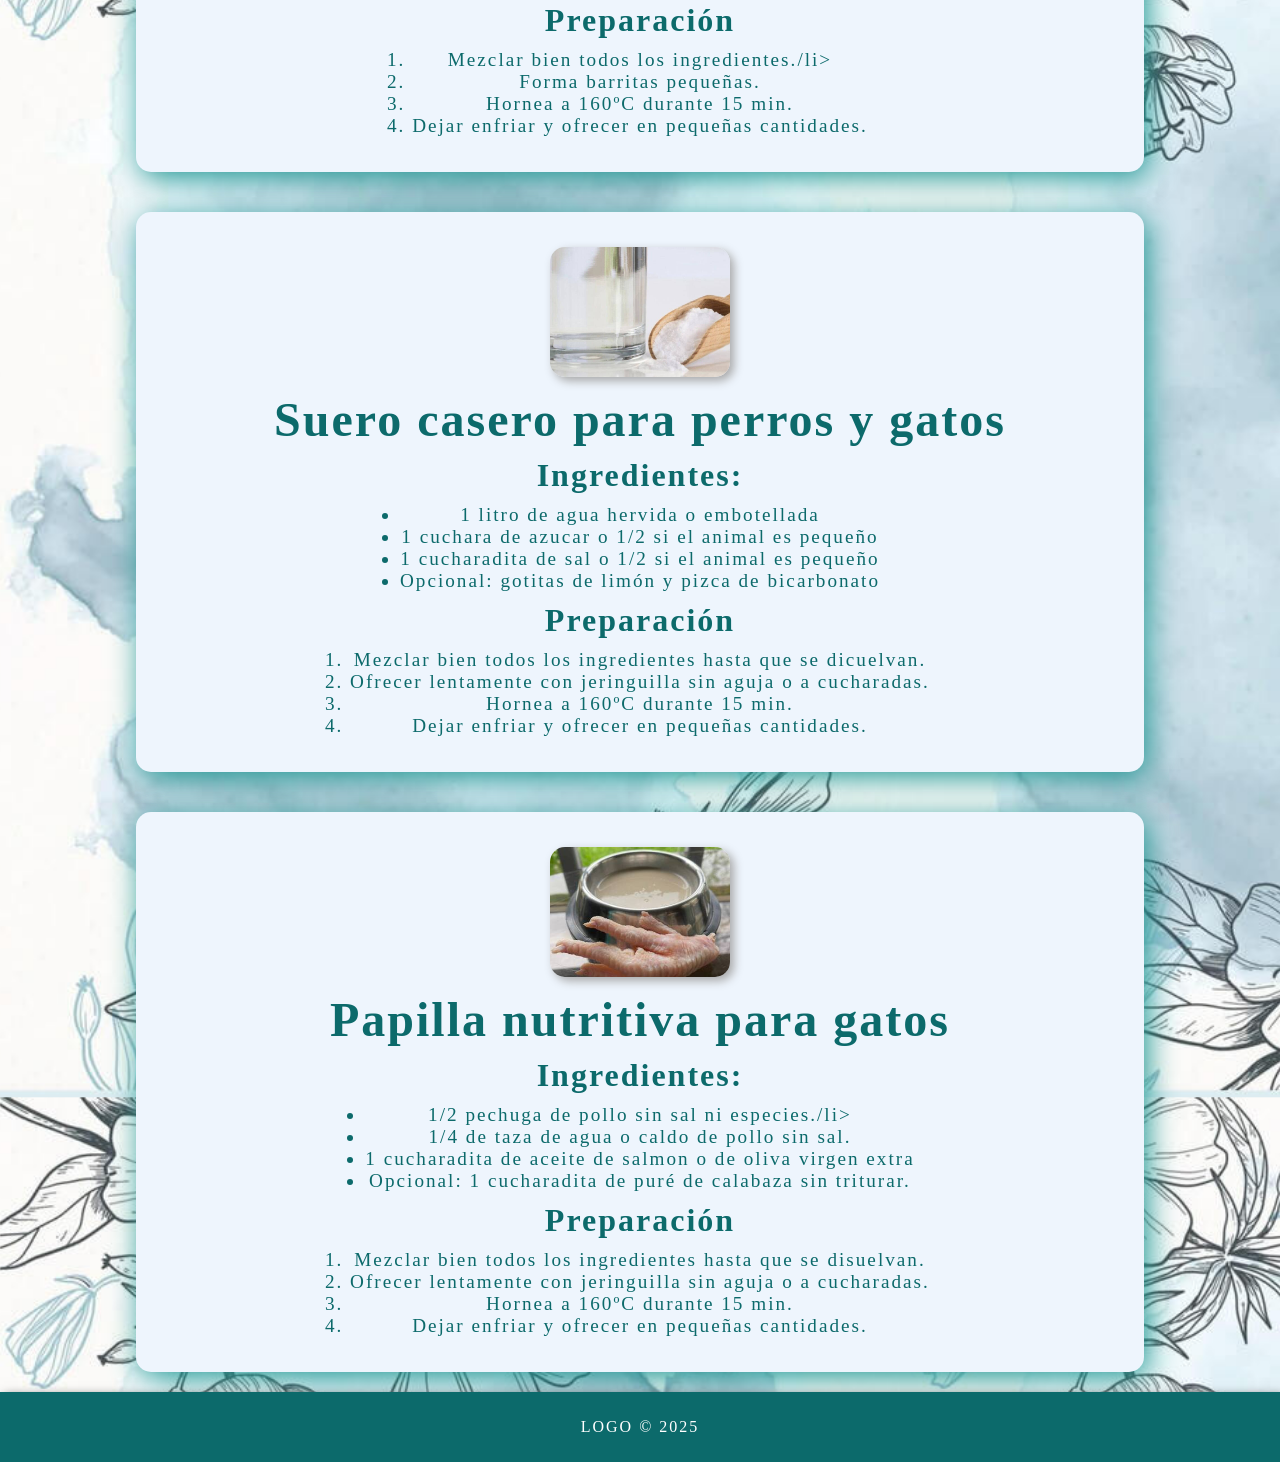
<file: pages/dietas-y-recetas.html>
<!DOCTYPE html>
<html lang="es">

<head>
    <meta charset="UTF-8">
    <meta name="viewport" content="width=device-width, initial-scale=1.0">
    <title>Recetas | Animaloteca</title>

    <link rel="stylesheet" href="../css/style.css">

    <script src="../js/script.js" defer></script>

</head>

<body>
    <header class="header">
        <picture><img class="header__logo" src="../img/logo.jpg" alt="logo"></picture>
        <!-- Navbar -->
        <nav class="nav">

            <!-- <span class="search-container">
                <input type="text" placeholder="Buscar receta...">
                <button>🔍</button>
            </span> -->

            <ul class="nav__ul">
                <li><a class="nav__links" href="../index.html">Inicio</a></li>
                <li><a class="nav__links" href="dietas-y-recetas.html">Recetas</a></li>
                <li><a class="nav__links" href="consejos.html">Consejos</a></li>
                <li><a class="nav__links" href="protectoras-refugios.html">Protectoras & Refugios</a></li>
                <li><a class="nav__links" href="conocenos.html">Conócenos</a></li>
            </ul>
        </nav>

    </header>

    <main class="container">

        <section class="hero">
            <h1 class="hero__h1">Recetas</h1>

        </section>
        <!-- <picture class="card">
            <img  class="card__img" src="../img/proh-perros.jpg" alt="prohibido perros">
        </picture>
        <img class="card__img" src="../img/proh-gatos.jpg" alt="prohibido gatos"> -->
        <article class="card card__p">
            <div class="card__contenido">
                <h2 class="card__h2">IMPORTANTE</h2>

                <p>Estas recetas han sido elaboradas a partir de recomendaciones veterinarias y la experiencia de los
                    centros de recuperación. </p>
                <p>Ninguna de las recetas aportadas sustituyen el alimento necesario del animal y siempre se recomienda
                    que primero se consulte con un veterinario ante cualquier duda.
                </p>
                <p>En caso de vomitos, diarrea o empeoramiento acuda lo antes posible a su veterinario.</p>
            </div>
            <a  target="_blank" href="https://wsava.org/wp-content/uploads/2020/06/Frequently-Asked-Questions-and-Myths-Spanish.pdf">Preguntas
                frecuentes y mitos (WSAVA)</a>
        </article>
        <article class="card">

            <div class="card__contenido">
                <picture><img class="card__img" src="../img/sopa.jpeg" alt="sopa de moro" loading="lazy"></picture>
                <h2 class="card__h2">Sopa de Moro (perros con diarrea)</h2>
                <h3 class="card__h3">Ingredientes:</h3>
                <ul>

                    <li>1 litro de agua</li>
                    <li>3 o 4 zanahorias peladas y cortadas</li>
                    <li>1 pizca de sal (opcional)</li>
                </ul>
                <h3 class="card__h3">Preparación</h3>
                <ol>
                    <li>Cocina la zanahoria 45 min. hasta que esté completamente blanda.</li>
                    <li>Trituralá junto con el agua de cocción.</li>
                    <li>Si el animal lo tolera, podrías añadirle un poco de arroz previamente cocido y cocinarlo todo
                        junto
                        30 min más.</li>
                    <li>Dejar enfriar y ofrecer en pequeñas cantidades.</li>
                </ol>
            </div>
        </article>

        <article class="card">



            <div class="card__contenido">
                <picture class="card__imgList"><img class="card__img" src="../img/barritas-avena.JPG"
                        alt="barritas de avena" loading="lazy"></picture>


                <h2 class="card__h2">Barritas de avena para roedores</h2>

                <h3 class="card__h3">Ingredientes:</h3>
                <ul>

                    <li>1 taza de copos de avena</li>
                    <li>1/2 plátano maduro</li>
                    <li>1 cucharada de zanahoria rallada</li>
                </ul>
                <h3 class="card__h3">Preparación</h3>
                <ol>
                    <li>Mezclar bien todos los ingredientes./li>
                    <li>Forma barritas pequeñas.</li>
                    <li>Hornea a 160ºC durante 15 min.</li>
                    <li>Dejar enfriar y ofrecer en pequeñas cantidades.</li>
                </ol>
            </div>
        </article>

        <article class="card">

            <div class="card__contenido">
                <picture><img class="card__img" src="../img/suero.jpeg" alt="suero" loading="lazy"></picture>
                <h2 class="card__h2">Suero casero para perros y gatos</h2>
                <h3 class="card__h3">Ingredientes:</h3>
                <ul>

                    <li>1 litro de agua hervida o embotellada</li>
                    <li>1 cuchara de azucar o 1/2 si el animal es pequeño</li>
                    <li>1 cucharadita de sal o 1/2 si el animal es pequeño </li>
                    <li>Opcional: gotitas de limón y pizca de bicarbonato</li>
                </ul>
                <h3 class="card__h3">Preparación</h3>
                <ol>
                    <li>Mezclar bien todos los ingredientes hasta que se dicuelvan.</li>
                    <li>Ofrecer lentamente con jeringuilla sin aguja o a cucharadas.</li>
                    <li>Hornea a 160ºC durante 15 min.</li>
                    <li>Dejar enfriar y ofrecer en pequeñas cantidades.</li>
                </ol>
            </div>
        </article>
        <article class="card">

            <div class="card__contenido">
                <picture><img class="card__img" src="../img/papilla-gatos.JPG" alt="barritas de avena" loading="lazy">
                </picture>
                <h2 class="card__h2">Papilla nutritiva para gatos</h2>
                <h3 class="card__h3">Ingredientes:</h3>
                <ul>

                    <li>1/2 pechuga de pollo sin sal ni especies./li>
                    <li>1/4 de taza de agua o caldo de pollo sin sal.</li>
                    <li>1 cucharadita de aceite de salmon o de oliva virgen extra </li>
                    <li>Opcional: 1 cucharadita de puré de calabaza sin triturar.</li>
                </ul>
                <h3 class="card__h3">Preparación</h3>
                <ol>
                    <li>Mezclar bien todos los ingredientes hasta que se disuelvan.</li>
                    <li>Ofrecer lentamente con jeringuilla sin aguja o a cucharadas.</li>
                    <li>Hornea a 160ºC durante 15 min.</li>
                    <li>Dejar enfriar y ofrecer en pequeñas cantidades.</li>
                </ol>
            </div>
        </article>


    </main>

    <footer class="footer">
        <p class="footer__p">LOGO &copy; 2025

        </p>
    </footer>
</body>

</html>
</file>
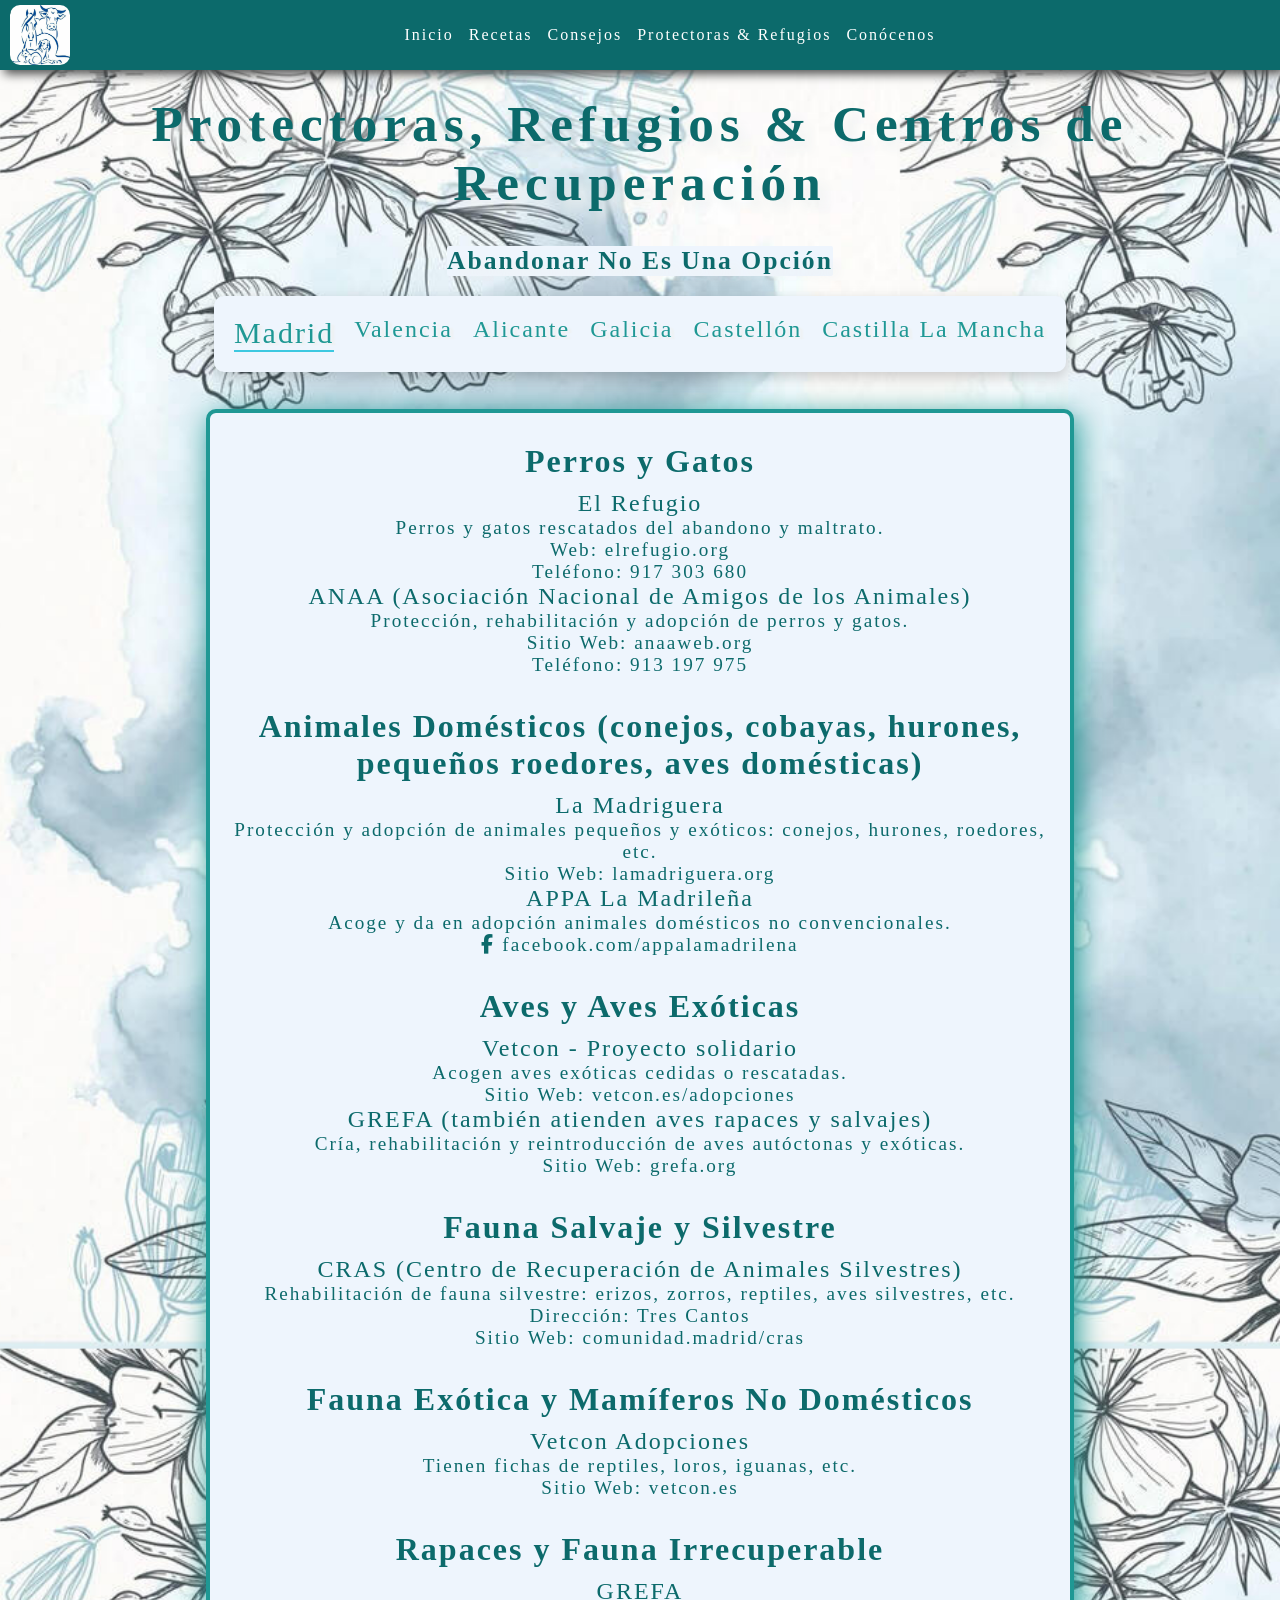
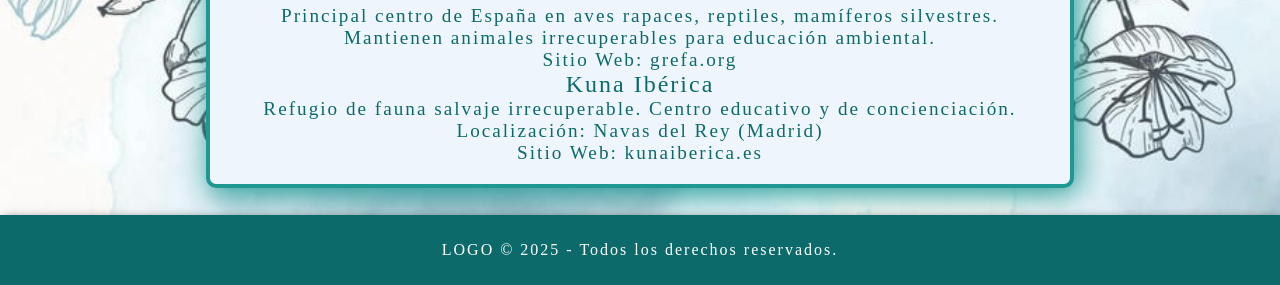
<file: pages/protectoras-refugios.html>
<!DOCTYPE html>
<html lang="en">

<head>
    <meta charset="UTF-8">
    <meta name="viewport" content="width=device-width, initial-scale=1.0">
    <title>Protectoras | Animaloteca </title>

    <link rel="stylesheet"
        href="https://fonts.googleapis.com/css2?family=Material+Symbols+Outlined:opsz,wght,FILL,GRAD@20..48,100..700,0..1,-50..200">

    <link rel="stylesheet" href="https://cdnjs.cloudflare.com/ajax/libs/font-awesome/6.5.2/css/all.min.css">

    <link rel="stylesheet" href="../css/style.css">

    <script src="../js/script.js" defer></script>

</head>

<body>
    <header class="header">
        <picture><img class="header__logo" src="../img/logo.jpg" alt="logo"></picture>
        <!-- Navbar -->
        <nav class="nav">

            <!-- <span class="search-container">
                <input type="text" placeholder="Buscar receta...">
                <button>🔍</button>
            </span> -->

            <ul class="nav__ul">
                <li><a class="nav__links" href="../index.html">Inicio</a></li>
                <li><a class="nav__links" href="dietas-y-recetas.html">Recetas</a></li>
                <li><a class="nav__links" href="consejos.html">Consejos</a></li>
                <li><a class="nav__links" href="protectoras-refugios.html">Protectoras & Refugios</a></li>
                <li><a class="nav__links" href="conocenos.html">Conócenos</a></li>
            </ul>
        </nav>

    </header>


    <main class="contentlist">

        <section class="hero">
            <!-- <img class="hero__img"  src="#" alt="no-abandones"> -->
            <h1 class="hero__h1">Protectoras, Refugios & Centros de Recuperación</h1>



        </section>
        <section class="container">
            <h2 class="hero__h2">Abandonar No Es Una Opción</h2>
            <ul class="tablist">
                <li class="tab active">Madrid</li>
                <li class="tab">Valencia</li>
                <li class="tab">Alicante</li>
                <li class="tab">Galicia</li>
                <li class="tab">Castellón</li>
                <li class="tab">Castilla La Mancha</li>
            </ul>


            <!-- Madrid -->


            <article class="bloque active">

                <section id="madrid" class="bloque__contenido">


                    <h3 class="bloque__h3">Perros y Gatos</h3>
                    <ul class="">

                        <li class="bloque__title">El Refugio</li>
                        <li>Perros y gatos rescatados del abandono y maltrato.</li>
                        <li>Web: elrefugio.org</li>
                        <li>Teléfono: 917 303 680</li>
                    </ul>
                    <ul>
                        <li class="bloque__title">ANAA (Asociación Nacional de Amigos de los Animales)</li>
                        <li>Protección, rehabilitación y adopción de perros y gatos.</li>
                        <li>Sitio Web: anaaweb.org</li>
                        <li>Teléfono: 913 197 975</li>
                    </ul>
                    <br>

                    <h3>Animales Domésticos (conejos, cobayas, hurones, pequeños roedores, aves domésticas)</h3>
                    <ul>

                        <li class="bloque__title">La Madriguera</li>
                        <li>Protección y adopción de animales pequeños y exóticos: conejos, hurones, roedores, etc.</li>
                        <li>Sitio Web: lamadriguera.org</li>
                    </ul>
                    <ul>
                        <li class="bloque__title">APPA La Madrileña</li>
                        <li>Acoge y da en adopción animales domésticos no convencionales.</li>
                        <li><span class="IconBox-span fab fa-facebook-f"></span> facebook.com/appalamadrilena</li>
                    </ul>
                    <br>

                    <h3>Aves y Aves Exóticas</h3>
                    <ul>
                        <li class="bloque__title">Vetcon - Proyecto solidario</li>
                        <li>Acogen aves exóticas cedidas o rescatadas.</li>
                        <li>Sitio Web: vetcon.es/adopciones</li>
                    </ul>
                    <ul>
                        <li class="bloque__title">GREFA (también atienden aves rapaces y salvajes)</li>
                        <li>Cría, rehabilitación y reintroducción de aves autóctonas y exóticas.</li>
                        <li>Sitio Web: grefa.org</li>
                    </ul>
                    <br>

                    <h3>Fauna Salvaje y Silvestre</h3>
                    <ul>
                        <li class="bloque__title">CRAS (Centro de Recuperación de Animales Silvestres)</li>
                        <li>Rehabilitación de fauna silvestre: erizos, zorros, reptiles, aves silvestres, etc.</li>
                        <li>Dirección: Tres Cantos</li>
                        <li>Sitio Web: comunidad.madrid/cras</li>
                    </ul>

                    <br>
                    <h3>Fauna Exótica y Mamíferos No Domésticos</h3>
                    <ul>
                        <li class="bloque__title">Vetcon Adopciones</li>
                        <li>Tienen fichas de reptiles, loros, iguanas, etc.</li>
                        <li>Sitio Web: vetcon.es</li>
                    </ul>

                    <br>
                    <h3>Rapaces y Fauna Irrecuperable</h3>
                    <ul>
                        <li class="bloque__title">GREFA</li>
                        <li>Principal centro de España en aves rapaces, reptiles, mamíferos silvestres. Mantienen
                            animales
                            irrecuperables para educación ambiental.</li>
                        <li>Sitio Web: grefa.org</li>
                    </ul>
                    <ul>
                        <li class="bloque__title">Kuna Ibérica</li>
                        <li>Refugio de fauna salvaje irrecuperable. Centro educativo y de concienciación.</li>
                        <li>Localización: Navas del Rey (Madrid)</li>
                        <li>Sitio Web: kunaiberica.es</li>
                    </ul>
                </section>
            </article>


            <!-- Valencia -->
            <article class="bloque">
                <section class="bloque__contenido">
                    <h3>Perros y Gatos:</h3>
                    <ul>

                        <li class="bloque__title">SVPAP (Sociedad Valenciana Protectora de Animales y Plantas)</li>
                        <li>Especies: Perros y gatos.</li>
                        <li>Dirección: Pista de Ademuz, km 13.5, 46184 San Antonio de Benagéber, Valencia.</li>
                        <li>Teléfono: 963 844 182.</li>
                        <li>Sitio web: svpap.org</li>
                    </ul>
                    <h3>Aves (domésticas y exóticas):</h3>
                    <ul>
                        <li class="bloque__title">Centro Municipal de Acogida de Especies Exóticas y Avifauna</li>
                        <li>Especies: Aves domésticas y exóticas.</li>
                        <li>Dirección: Calle Cocoters, Valencia.</li>
                        <li>Horario: 10:00 - 13:00 horas.</li>
                        <li>Información adicional: Centro Municipal de Acogida de Especies Exóticas y Avifauna</li>
                    </ul>
                    <h3>Fauna Exótica:</h3>
                    <ul>
                        <li class="bloque__title">Centro Municipal de Acogida de Especies Exóticas y Avifauna</li>
                        <li>Especies: Reptiles, loros y otros animales exóticos.</li>
                        <li>Dirección: Calle Cocoters, Valencia.</li>
                        <li>Horario: 10:00 - 13:00 horas.</li>
                        <li>Información adicional: Centro Municipal de Acogida de Especies Exóticas y Avifauna</li>
                    </ul>
                    <h3>Fauna Salvaje y Rapaces:</h3>
                    <ul>
                        <li class="bloque__title">Centro de Recuperación de Fauna La Granja de El Saler</li>
                        <li>Especies: Fauna salvaje y rapaces.</li>
                        <li>Dirección: El Saler, Valencia.</li>
                        <li>Teléfono: 96 386 80 25.</li>
                        <li>Sitio web: mediambient.gva.es</li>
                    </ul>
                    <h3>Mamíferos no domésticos:</h3>
                    <ul>
                        <li class="bloque__title">AAP Primadomus</li>
                        <li>Especies: Primates y grandes felinos.</li>
                        <li>Dirección: Villena, Alicante.</li>
                        <li>Sitio web: aap-primadomus.org</li>
                    </ul>
                    <h3>Fauna Irrecuperable:</h3>
                    <ul>
                        <li class="bloque__title">Kuna Ibérica</li>
                        <li>Especies: Fauna salvaje irrecuperable.</li>
                        <li>Dirección: Navas del Rey, Madrid.</li>
                        <li>Sitio web: kunaiberica.es</li>
                    </ul>
                    <h3>Otros Animales Domésticos (caballos, burros, etc.):</h3>
                    <ul>
                        <li class="bloque__title">SOS Caballos Valencia</li>
                        <li>Especies: Caballos y otros équidos.</li>
                        <li>Información adicional: SOS Caballos Valencia - Facebook</li>
                    </ul>
                </section>
            </article>

            <!-- Alicante -->
            <article class="bloque">
                <section class="bloque__contenido">
                    <h3>Perros y Gatos:</h3>
                    <ul>
                        <li class="bloque__title">Protectora de Animales de Alicante (Asoka el Grande)</li>
                        <li>Especies: Perros y gatos.</li>
                        <li>Dirección: Camino Viejo de Elche, km 7, 03114 Alicante.</li>
                        <li>Teléfono: 965 960 224.</li>
                        <li>Sitio web: protectoradealicante.org</li>
                    </ul>
                    <h3>Aves (domésticas y exóticas):</h3>
                    <ul>
                        <li class="bloque__title">Centro de Recuperación de Fauna de Santa Faz</li>
                        <li>Especies: Aves domésticas y exóticas.</li>
                        <li>Dirección: Santa Faz, Alicante.</li>
                        <li>Teléfono: Consultar sitio web.</li>
                        <li>Sitio web: gva.es</li>
                    </ul>
                    <h3>Fauna Exótica:</h3>
                    <ul>
                        <li class="bloque__title">AAP Primadomus</li>
                        <li>Especies: Primates y grandes felinos.</li>
                        <li>Dirección: Villena, Alicante.</li>
                        <li>Sitio web: aap-primadomus.org</li>
                    </ul>
                    <h3>Fauna Salvaje y Rapaces:</h3>
                    <ul>
                        <li class="bloque__title">Centro de Recuperación de Fauna de Santa Faz</li>
                        <li>Especies: Fauna salvaje y rapaces.</li>
                        <li>Dirección: Santa Faz, Alicante.</li>
                        <li>Teléfono: Consultar sitio web.</li>
                        <li>Sitio web: gva.es</li>
                    </ul>
                    <h3>Mamíferos no domésticos:</h3>
                    <ul>
                        <li>AAP Primadomus</li>
                        <li>Especies: Primates y grandes felinos.</li>
                        <li>Dirección: Villena, Alicante.</li>
                        <li>Sitio web: aap-primadomus.org</li>
                    </ul>
                    <h3>Fauna Irrecuperable:</h3>
                    <ul>
                        <li class="bloque__title">AAP Primadomus</li>
                        <li>Especies: Fauna salvaje irrecuperable.</li>
                        <li>Dirección: Villena, Alicante.</li>
                        <li>Sitio web: aap-primadomus.org</li>
                    </ul>
                    <h3>Otros Animales Domésticos (caballos, burros, etc.):</h3>
                    <ul>
                        <li class="bloque__title">Easy Horse Care Rescue Centre</li>
                        <li>Especies: Caballos, ponis y burros.</li>
                        <li>Dirección: Rojales, Alicante.</li>
                        <li>Sitio web: easyhorsecare.net</li>
                    </ul>
                </section>
            </article>

            <!-- Galicia -->
            <article class="bloque">
                <section class="bloque__contenido">

                    <h3>Perros y Gatos:</h3>
                    <ul>
                        <li class="bloque__title">APADAN (Asociación Protectora de Animales Domésticos Abandonados
                            de Culleredo)</li>
                        <li>Especies: Perros y gatos.</li>
                        <li>Dirección: Culleredo, A Coruña.</li>
                        <li>Sitio web: apadan.org</li>
                    </ul>
                    <h3>Aves (domésticas y exóticas):</h3>
                    <ul>
                        <li class="bloque__title">Centro de Recuperación de Fauna Silvestre de Oleiros</li>
                        <li>Especies: Aves domésticas y exóticas.</li>
                        <li>Dirección: Santa Cruz de Liáns s/n, Oleiros, A Coruña.</li>
                        <li>Teléfono: 881 960 405 / 686 597 745.</li>
                        <li>Sitio web: medioambiente.xunta.gal</li>
                    </ul>
                    <h3>Fauna Exótica:</h3>
                    <ul>
                        <li class="bloque__title">AGAE (Asociación Galega de Adopción de Exóticos)</li>
                        <li>Especies: Reptiles, loros y otros animales exóticos.</li>
                        <li>Sitio web: infoexoticos.wordpress.com</li>
                    </ul>
                    <h3>Fauna Salvaje y Rapaces:</h3>
                    <ul>
                        <li>Centro de Recuperación de Fauna Silvestre de Oleiros</li>
                        <li>Especies: Fauna salvaje y rapaces.</li>
                        <li>Dirección: Santa Cruz de Liáns s/n, Oleiros, A Coruña.</li>
                        <li>Teléfono: 881 960 405 / 686 597 745.</li>
                        <li>Sitio web: medioambiente.xunta.gal</li>
                    </ul>
                    <h3>Mamíferos no domésticos:</h3>
                    <ul>
                        <li class="bloque__title">Centro de Recuperación de Fauna Silvestre de Oleiros</li>
                        <li>Especies: Mamíferos salvajes autóctonos.</li>
                        <li>Dirección: Santa Cruz de Liáns s/n, Oleiros, A Coruña.</li>
                        <li>Teléfono: 881 960 405 / 686 597 745.</li>
                        <li>Sitio web: medioambiente.xunta.gal</li>
                    </ul>
                    <h3>Fauna Irrecuperable:</h3>
                    <ul>
                        <li class="bloque__title">Centro de Recuperación de Fauna Silvestre de Oleiros</li>
                        <li>Especies: Fauna salvaje irrecuperable.</li>
                        <li>Dirección: Santa Cruz de Liáns s/n, Oleiros, A Coruña.</li>
                        <li>Teléfono: 881 960 405 / 686 597 745.</li>
                        <li>Sitio web: medioambiente.xunta.gal</li>
                    </ul>
                    <h3>Otros Animales Domésticos (caballos, burros, etc.):</h3>
                    <ul>
                        <li class="bloque__title">A Granxa de Fina</li>
                        <li>Especies: Caballos y otros équidos.</li>
                        <li>Sitio web: facebook.com/Agranxadefina</li>
                    </ul>
                </section>
            </article>

            <!-- Castellón -->
            <article class="bloque">
                <section class="bloque__contenido">


                    <h3>Perros y Gatos:</h3>
                    <ul>
                        <li class="bloque__title">Huellas Callejeras</li>
                        <li>Especies: Perros y gatos.</li>
                        <li>Dirección: Castellón de la Plana.</li>
                        <li>Sitio web: huellascallejeras.com</li>
                    </ul>
                    <ul>
                        <li class="bloque__title"> ASPAC (Amigos de los Animales de Castellón)</li>
                        <li>Especies: Perros y gatos.</li>
                        <li>Dirección: Castellón de la Plana.</li>
                        <li>Sitio web: aspac.org.es</li>
                    </ul>
                    <ul>
                        <li class="bloque__title">Refugio Alcolea</li>
                        <li>Especies: Perros y gatos.</li>
                        <li>Dirección: Almazora, Castellón.</li>
                        <li>Sitio web: refugio-alcolea.ueniweb.com</li>
                    </ul>
                    <ul>
                        <li class="bloque__title">Protectora El Cau</li>
                        <li>Especies: Perros.</li>
                        <li>Dirección: Vinaròs, Castellón.</li>
                        <li>Sitio web: protectoraelcau.com</li>
                    </ul>
                    <ul>
                        <li class="bloque__title">Tara Verde</li>
                        <li>Especies: Perros y gatos.</li>
                        <li>Dirección: Burriana, Castellón.</li>
                        <li>Sitio web: facebook.com/Protectora-de-Animales-Tara-Verde</li>
                    </ul>


                    <h3>Aves (domésticas y exóticas):</h3>
                    <ul>
                        <li class="bloque__title">Centro de Recuperación de Fauna La Granja (El Saler)</li>
                        <li>Especies: Aves domésticas y exóticas.</li>
                        <li>Dirección: El Saler, Valencia (servicio regional).</li>
                        <li>Sitio web: parquesnaturales.gva.es</li>
                    </ul>


                    <h3>Fauna Exótica:</h3>
                    <ul>
                        <li class="bloque__title">Centro de Recuperación de Fauna La Granja (El Saler)</li>
                        <li>Especies: Reptiles, loros y otros animales exóticos.</li>
                        <li>Dirección: El Saler, Valencia.</li>
                        <li>Sitio web: parquesnaturales.gva.es</li>
                    </ul>


                    <h3>Fauna Salvaje y Rapaces:</h3>
                    <ul>
                        <li class="bloque__title">Centro de Recuperación de Fauna La Granja (El Saler)</li>
                        <li>Especies: Fauna salvaje y rapaces.</li>
                        <li>Dirección: El Saler, Valencia.</li>
                        <li>Sitio web: parquesnaturales.gva.es</li>
                    </ul>


                    <h3>Mamíferos no domésticos:</h3>
                    <ul>
                        <li class="bloque__title">Centro de Recuperación de Fauna La Granja (El Saler)</li>
                        <li>Especies: Mamíferos salvajes autóctonos.</li>
                        <li>Dirección: El Saler, Valencia.</li>
                        <li>Sitio web: parquesnaturales.gva.es</li>
                    </ul>


                    <h3>Fauna Irrecuperable:</h3>
                    <ul>
                        <li class="bloque__title">Centro de Recuperación de Fauna La Granja (El Saler)</li>
                        <li>Especies: Fauna salvaje irrecuperable.</li>
                        <li>Dirección: El Saler, Valencia.</li>
                        <li>Sitio web: parquesnaturales.gva.es</li>
                    </ul>
                </section>
            </article>

            <!-- Castilla La Mancha  -->
            <article class="bloque">
                <h3>Perros y Gatos:</h3>
                <section class="bloque__contenido">

                    <ul>
                        <li class="bloque__title">Protectora de Animales La Bienvenida</li>
                        <li>Especies: Perros y gatos.</li>
                        <li>Dirección: Ciudad Real.</li>
                        <li>Sitio web: protectoralabienvenida.org</li>
                    </ul>
                    <ul>
                        <li class="bloque__title">Asociación Protectora de Animales de Toledo (APAT)</li>
                        <li>Especies: Perros y gatos.</li>
                        <li>Dirección: Toledo.</li>
                        <li>Sitio web: apattoledo.org</li>
                    </ul>
                    <ul>
                        <li class="bloque__title">Cuencanimal</li>
                        <li>Especies: Perros y gatos.</li>
                        <li>Dirección: Cuenca.</li>
                        <li>Sitio web: cuencanimal.com</li>
                    </ul>
                    <ul>
                        <li class="bloque__title">Protectora de Animales de Guadalajara</li>
                        <li>Especies: Perros y gatos.</li>
                        <li>Dirección: Guadalajara.</li>
                        <li>Sitio web: protectoraguadalajara.org</li>
                    </ul>
                    <ul>
                        <li class="bloque__title">Protectora de Animales de Albacete</li>
                        <li>Especies: Perros y gatos.</li>
                        <li>Dirección: Albacete.</li>
                        <li>Sitio web: protectoraalbacete.org</li>
                    </ul>
                    <h3>Aves (domésticas y exóticas):</h3>
                    <ul>
                        <li class="bloque__title">Centro de Recuperación de Fauna Silvestre El Chaparrillo</li>
                        <li>Especies: Aves domésticas y exóticas.</li>
                        <li>Dirección: Ciudad Real.</li>
                        <li>Sitio web: chaparrillo.castillalamancha.es</li>
                    </ul>
                    <ul>
                        <li class="bloque__title">Centro de Recuperación de Fauna Silvestre de Albacete</li>
                        <li>Especies: Aves domésticas y exóticas.</li>
                        <li>Dirección: Albacete.</li>
                        <li>Sitio web: castillalamancha.es</li>
                    </ul>

                    <h3>Fauna Exótica:</h3>
                    <ul>
                        <li class="bloque__title">Centro de Recuperación de Fauna Silvestre de Cuenca</li>
                        <li>Especies: Reptiles, loros y otros animales exóticos.</li>
                        <li>Dirección: Cuenca.</li>
                        <li>Sitio web: castillalamancha.es</li>
                    </ul>
                    <ul>
                        <li class="bloque__title">Centro de Recuperación de Fauna Silvestre de Guadalajara</li>
                        <li>Especies: Reptiles, loros y otros animales exóticos.</li>
                        <li>Dirección: Guadalajara.</li>
                        <li>Sitio web: zoo.guadalajara.es</li>
                    </ul>
                    <h3>Fauna Salvaje y Rapaces:</h3>
                    <ul>
                        <li class="bloque__title">Centro de Estudios de Rapaces Ibéricas (CERI)</li>
                        <li>Especies: Fauna salvaje y rapaces.</li>
                        <li>Dirección: Sevilleja de la Jara, Toledo.</li>
                        <li>Sitio web: geacam.es</li>
                    </ul>
                    <ul>
                        <li class="bloque__title">Parque Cinegético Experimental de El Hosquillo</li>
                        <li>Especies: Fauna salvaje y rapaces.</li>
                        <li>Dirección: Cuenca.</li>
                        <li>Sitio web: es.wikipedia.org</li>
                    </ul>
                    <h3>Mamíferos no domésticos:</h3>
                    <ul>
                        <li class="bloque__title">Centro de Recuperación de Fauna Silvestre de Albacete</li>
                        <li>Especies: Mamíferos salvajes autóctonos.</li>
                        <li>Dirección: Albacete.</li>
                        <li>Sitio web: castillalamancha.es</li>
                    </ul>
                    <ul>
                        <li class="bloque__title">Centro de Recuperación de Fauna Silvestre de Cuenca</li>
                        <li>Especies: Mamíferos salvajes autóctonos.</li>
                        <li>Dirección: Cuenca.</li>
                        <li>Sitio web: castillalamancha.es</li>
                    </ul>
                    <h3>Fauna Irrecuperable:</h3>
                    <ul>
                        <li class="bloque__title">Centro de Recuperación de Fauna Silvestre El Chaparrillo</li>
                        <li>Especies: Fauna salvaje irrecuperable.</li>
                        <li>Dirección: Ciudad Real.</li>
                        <li>Sitio web: chaparrillo.castillalamancha.es</li>
                    </ul>
                    <ul>
                        <li class="bloque__title">Centro de Estudios de Rapaces Ibéricas (CERI)</li>
                        <li>Especies: Fauna salvaje irrecuperable.</li>
                        <li>Dirección: Sevilleja de la Jara, Toledo.</li>
                        <li>Sitio web: geacam.es</li>
                    </ul>
                    <h3>Otros Animales Domésticos (caballos, burros, etc.):</h3>
                    <ul>
                        <li class="bloque__title">Santuario La Frontera</li>
                        <li>Especies: Caballos, burros y otros animales de granja.</li>
                        <li>Dirección: Ciudad Real.</li>
                        <li>Sitio web: teaming.net</li>
                    </ul>
                    <ul>
                        <li class="bloque__title">Santuario Happyland</li>
                        <li>Especies: Caballos, burros y otros animales de granja.</li>
                        <li>Dirección: Guadalajara.</li>
                        <li>Sitio web: madridvegano.es</li>
                    </ul>
                </section>
            </article>

        </section>
    </main>
    <footer class="footer">
        <p class="footer__p">LOGO &copy; 2025 - Todos los derechos reservados.

        </p>
    </footer>


</body>
<script>
    const containerBloques = document.querySelector(".contentlist");
    const listaBloques = containerBloques.querySelectorAll(".bloque");
    const listaTabs = document.querySelectorAll(".tab");

    // listaBloques.forEach((bloque)=>{
    //     console.log(bloque);
    // });

    listaBloques.forEach((tab, idx) => {
        //posiciocn de la lista de tabs:
        // console.log(idx);


        //esto es lo mismo que los dos console de antes 
        // console.log(listaTabs[idx]);
        // console.log(listaBloques["indice:"idx])

        listaTabs[idx].addEventListener("click", () => {
            //A todos lo bloques sacarlela clase .active
            listaBloques.forEach((bloque, id) => {
                listaBloques[id].classList.remove("active");
                listaTabs[id].classList.remove("active");
            })
            //agregar la clase active
            listaBloques[idx].classList.add("active");
            listaTabs[idx].classList.add("active");


        });

    });

    // Agregar la clase bloque__h3 a todos los h3 dentro de bloque__contenido
    const bloqueH3 = document.querySelectorAll(".bloque__contenido h3");
    bloqueH3.forEach(h3 => { h3.classList.add("bloque__h3") });




    //  Protectoras




</script>

</html>
</file>
<file: css/style.css>
/*----------| |  Colores  |  |-----------*/
/*      - header: 
            background-color:#0c6a6b;
            box-shadow: #4b4b4b;
            color: #fff;
        - body:
              background-image: url('../img/flores.jpeg');
           -hero:
                color: #0c6a6b;
                text-shadow: #eef1f1;
                background-color: #eef5fd;
                
            -card y acordeon y tab:
                   background-color: #eef5fd;
                   box-shadow: #1f9894;
                   color: #0c6a6b;
        -footer:
            background-color:#0c6a6b;
            box-shadow: 4px 4px 10px #4b4b4b;
            color: #fff;

    */
/*---------| |   Reset  |  |----------*/
* {
    margin: 0;
    padding: 0;
    box-sizing: border-box;
}



/*----------| |   Header  |  |-----------*/

.header {
    display: flex;
    height: 70px;
    width: 100%;
    /* grid-area: header; */
    padding: 10px;
    background-color: #0c6a6b;
    justify-content: space-between;
    align-items: center;
    box-shadow: 4px 4px 10px #4b4b4b;


}

.header__logo {
    display: flex;
    height: 60px;
    width: 60px;
    border-radius: 10px;
}


.nav {
    display: flex;
    flex-direction: row;
    justify-content: center;
    align-items: center;
    gap: 15px;
    width: 100%;
    letter-spacing: 2px;
    color: #fff;
    transition: transform 0.5s ease;




}


.nav__ul {
    display: flex;
    flex-direction: row;
    list-style: none;
    gap: 15px;


}

.nav__links {
    color: #fff;
    font-size: 1rem;
    text-decoration: none;
}

.nav__toggle {
    display: none;

}



/*--------| |   Main  |  |---------*/

body {
    height: 100vh;
    width: 100%;
    display: grid;
    grid-template-rows: auto 1fr auto;
    background-image: url('../img/flores.jpeg');
    overflow-y: auto;
    background-size: 100vh;





}

/* .main{
    display: flex;
    flex-direction: column;
    justify-content: center; 
    align-items: center;
    border: 4px solid #2bd0cb;
    padding: 20px;
    border-radius: 10px;
    box-shadow: 4px 6px 30px #93cbc9;
    width: 70%;
    background-color: #eef5fd;
    
} */

/*--------| |   Hero  |  |---------*/
.hero {
    display: flex;
    flex-direction: column;
    justify-content: center;
    align-items: center;
    text-align: center;
    height: 20vh;
    width: 100%;
    position: relative;
    z-index: 0;
    padding: 20px;
}


.hero__h1 {
    position: absolute;
    z-index: 1;
    font-size: 4vw;
    letter-spacing: 6px;
    color: #0c6a6b;
    text-shadow: 8px 8px 12px#eef1f1;

}

.hero__img {
    z-index: -1;
    width: 100%;
    height: 100%;
    object-fit: contain;
}

.hero__h2 {
    display: flex;
    flex-direction: column;
    color: #0c6a6b;
    text-shadow: 8px 8px 12px#eef1f1;
    font-size: 2vw;
    background-color: #eef5fd;
    border-radius: 2px 2px;


}


/*----------||  Card  | |-----------*/
.container {
    display: flex;
    flex-direction: column;
    margin-top: 0;
    height: 100%;
    width: 100%;
    justify-content: flex-start;
    align-items: center;
    gap: 20px;
    letter-spacing: 2px;
    padding: 10px;
}

.card {
    display: flex;
    flex-direction: row; /* en vez de column */
    align-items: center;
    justify-content: flex-start;
    width: 80%;         /* reducimos el ancho */
    margin: 10px auto;
    padding: 15px;
    border-radius: 15px;
    background-color: #eef5fd;
    box-shadow: 4px 6px 30px #1f9894;
    gap: 20px;
  }
.card__h2 {
    display: flex;
    justify-content: center;
    font-size: 3rem;
    text-decoration: none;
    color: #0c6a6b;
}


.card__h3 {
    display: flex;
    justify-content: center;
    font-size: 2rem;




}

.card__p {
    display: flex;
    font-size: 1.2rem;
    justify-content: center;



}

.card__img {
    width: 180px;
    height: 130px;
    border-radius: 15px;
    box-shadow: 4px 4px 10px #a9a9a9;
    object-fit: cover;
  }

.card__contenido {
    display: flex;
    flex-direction: column;
    justify-content: center;
    align-items: center;
    text-align: center;
    padding: 20px;
    gap: 10px;
    color: #0c6a6b;
    width: 100%;
    height: 100%;
    font-size: 1.2rem;

}

.card__imgList {
    display: flex;
    flex-direction: row;
    justify-content: center;
    align-items: center;
    gap: 10px;
    width: 40%;
    height: 100%
}

/*----------||  Consejos y Recetas (acordeon)  | |-----------*/
.acordeon {
    display: flex;
    flex-direction: column;
    justify-content: center;
    align-items: center;
    
    width: 60%;
    gap: 10px;
    padding: 30px;
    border: 4px solid #1f9894;
    border-radius: 10px;
    box-shadow: 4px 6px 30px #1f9894;
    color: #0c6a6b;
    background-color: #eef5fd;
    letter-spacing: 2px;

}
.acordeon__titulo {
    display: flex;
    flex-direction: column;
    align-items: center;
    gap: 10px;
}

.acordeon__h2 {
    display: flex;
    justify-content: center;
    align-items: center;
    cursor: pointer;
    transition: transform 0.5s ease;

}

.acordeon__h2:hover {
    transform: scale(1.1);

}

.acordeon__h2.active {
    max-height: 70%;
}



.acordeon__bloque--activo .acordeon__contenido {
    height: auto;
    padding: 20px;
}

.acordeon__contenido {
    display: flex;
    flex-direction: column;
    justify-content: center;
    align-items: center;
    text-align: center;
    padding: 0;
    overflow: hidden;
    transition: transform 0.5s ease;
    padding: 0;
    height: 0;
    font-size: 1.2rem;
}

.acordeon__img {
    width: 100%;
    max-width: 400px;
    height: 300px;
    overflow: hidden;
    border-radius: 20px;
    box-shadow: 4px 4px 10px #a9a9a9;
    margin: 0 auto;
}

.acordeon__img img {
    width: 100%;
    height: 100%;
    object-fit: cover;
    border-radius: 20px;
}


/*----------||  Protectoras (Tab)  | |-----------*/

.contentlist {
    display: flex;
    flex-direction: column;
    justify-content: center;
    align-items: center;
    height: 100%;
    letter-spacing: 2px;


}

.bloque {
    display: none;

}

.bloque.active {
    display: flex;
    flex-direction: column;
    padding: 10px;
    gap: 20px;
    height: 100%;
    font-size: 1.2rem;
    width: 100%;
    justify-content: center;
    align-items: center;

    text-align: center;

}

.bloque__contenido {
    display: flex;
    flex-direction: column;
    justify-content: center;
    border: 4px solid #1f9894;
    padding: 20px;
    border-radius: 10px;
    box-shadow: 4px 6px 30px #1f9894;
    width: 70%;
    background-color: #eef5fd;
    color: #0c6a6b;


}


.bloque__h3 {
    display: flex;
    justify-content: center;
    font-size: 2rem;
    text-decoration: none;
    color: #0c6a6b;
    padding: 10px;
}

.bloque__contenido ul {
    list-style: none;

}

.bloque__title {
    display: flex;
    justify-content: center;
    font-size: 1.5rem;
    color: #0c6a6b;
}

.tablist {
    display: flex;
    gap: 20px;
    list-style-type: none;
    font-size: 24px;
    cursor: pointer;
    border-radius: 10px;
    box-shadow: 0 5px 15px rgba(0, 0, 0, 0.2);
    background-color: #eef5fd;
    padding: 20px;
    text-shadow: 4px 2px 2px #eef1f1;
    color: #1f9894;
    letter-spacing: 2px;
}

.tab.active {
    border-bottom: 2px solid #3dc8e0;
    font-size: 30px;

}

.tab:hover {
    color: red;
}



/*----------||   Footer  | |-----------*/
.footer {
    display: flex;
    height: 70px;
    width: 100%;
    /* grid-area: footer; */
    padding: 10px;
    background-color: #0c6a6b;
    justify-content: center;
    align-items: center;
    letter-spacing: 2px;
    color: #fff;
    box-shadow: 4px 4px 10px #4b4b4b;
}

/*----------||  Media queries | |-----------*/

@media screen and (max-width:620px) {

    /* body{
       display: flex;
       flex-direction: column;
       justify-content: center;
       align-items: center;
    } */
     .header{
        position: relative;
        z-index: 1;
     }
    .nav__ul {
        display: none;
        background-color: #0c6a6b;
    }

    .nav__toggle {
        display: block;
     
    }

    .nav__ul.active {
        display: flex;
        flex-direction: column;
        background-color: #0c6a6b;
        color: #fff;
        position: absolute;
        z-index: 2;
        height: auto;
        top: 100%;
        margin-bottom: 20px;
    }

    .card {
        display: flex;
        flex-direction: column;
        width: 90%;
        height: 100%;
        padding: 10px;
    }

    .card__contenido {
        display: flex;
        flex-direction: column;
        justify-content: center;
        align-items: center;
        text-align: center;
    }


    .tablist {
        display: flex;
        flex-direction: column;
    }
    .acordeon {
        width: 90%;
        padding: 20px;
      }
      
      .acordeon__contenido {
        font-size: 1rem;
        padding: 10px;
        align-items: center;
        text-align: center;
        overflow: hidden;
      }
      
      .acordeon__img {
        width: 100%;
        max-width: 100%;
        height: auto;
        margin: 0 auto;
        border-radius: 20px;
        box-shadow: 4px 4px 10px #a9a9a9;
      }
      
      .acordeon__img img {
        width: 100%;
        height: auto;
        object-fit: cover;
        display: block;
        border-radius: 20px;
      }
}

;
</file>
